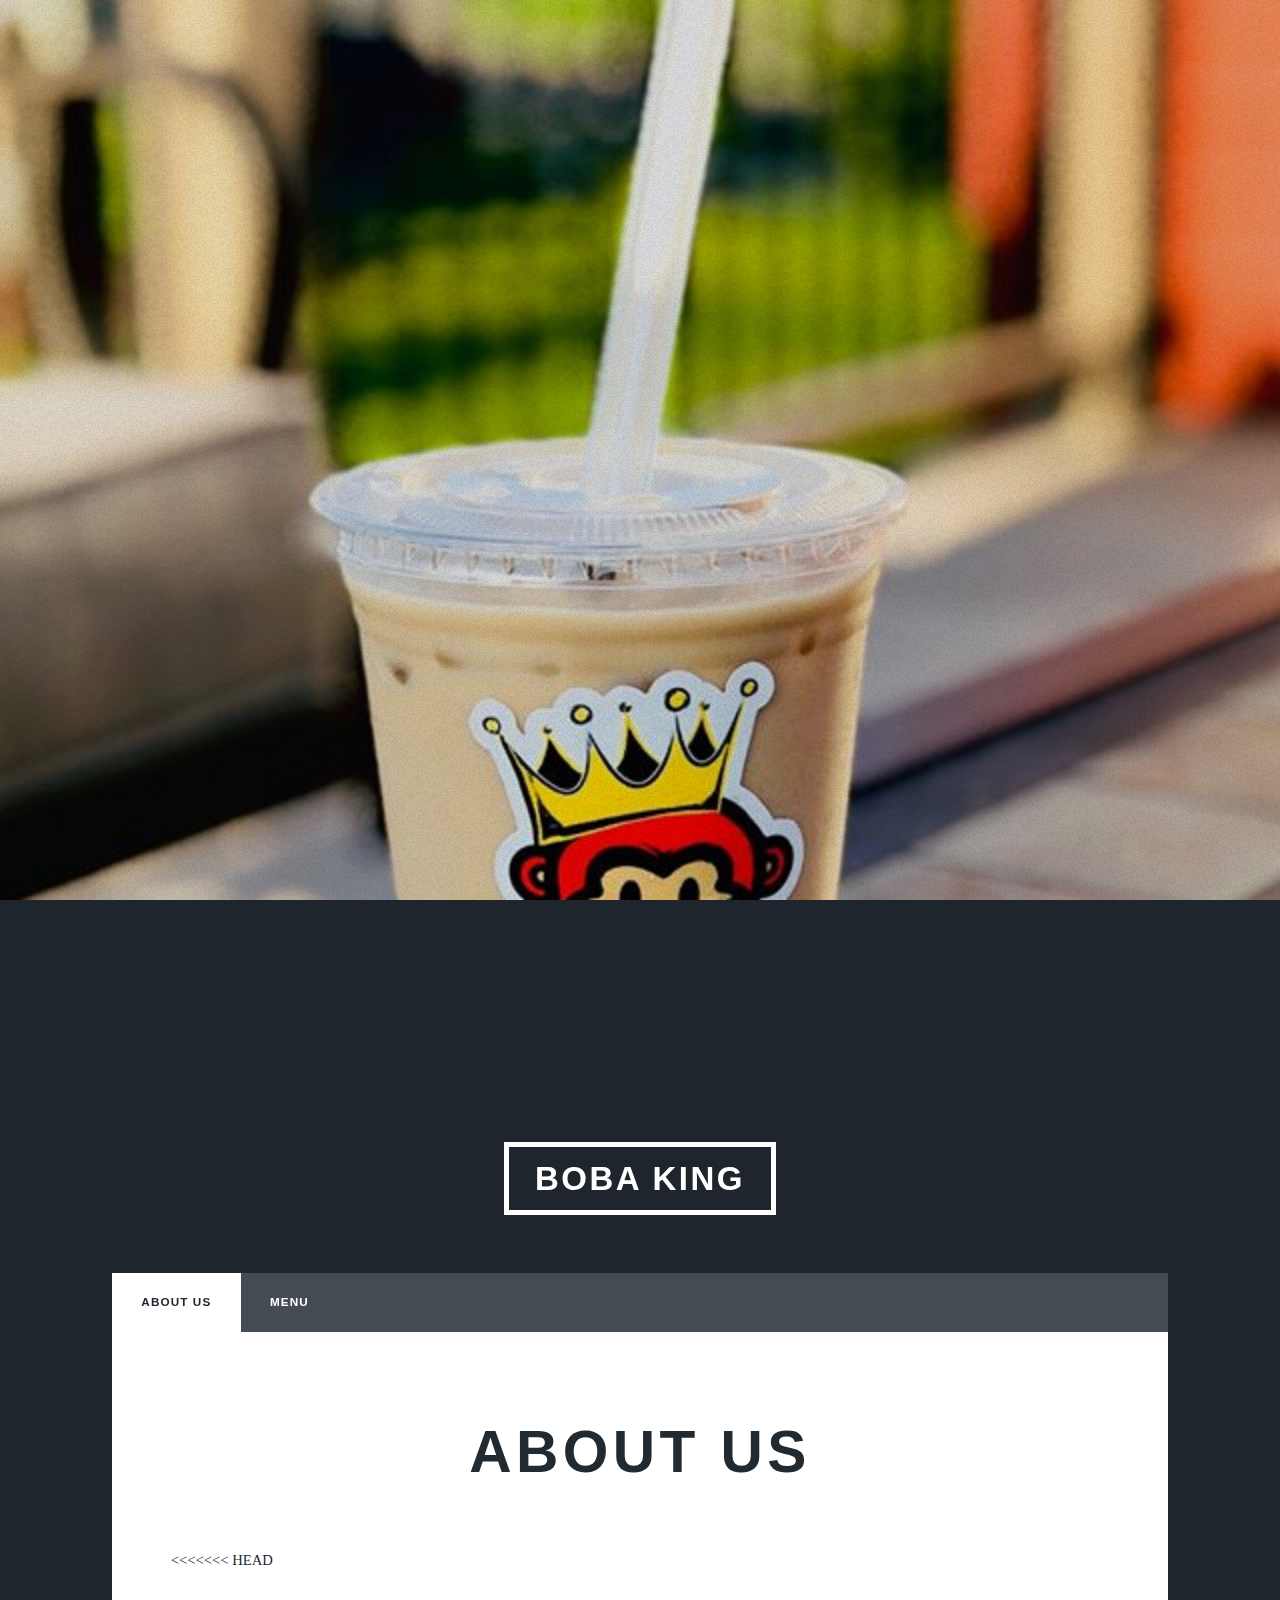
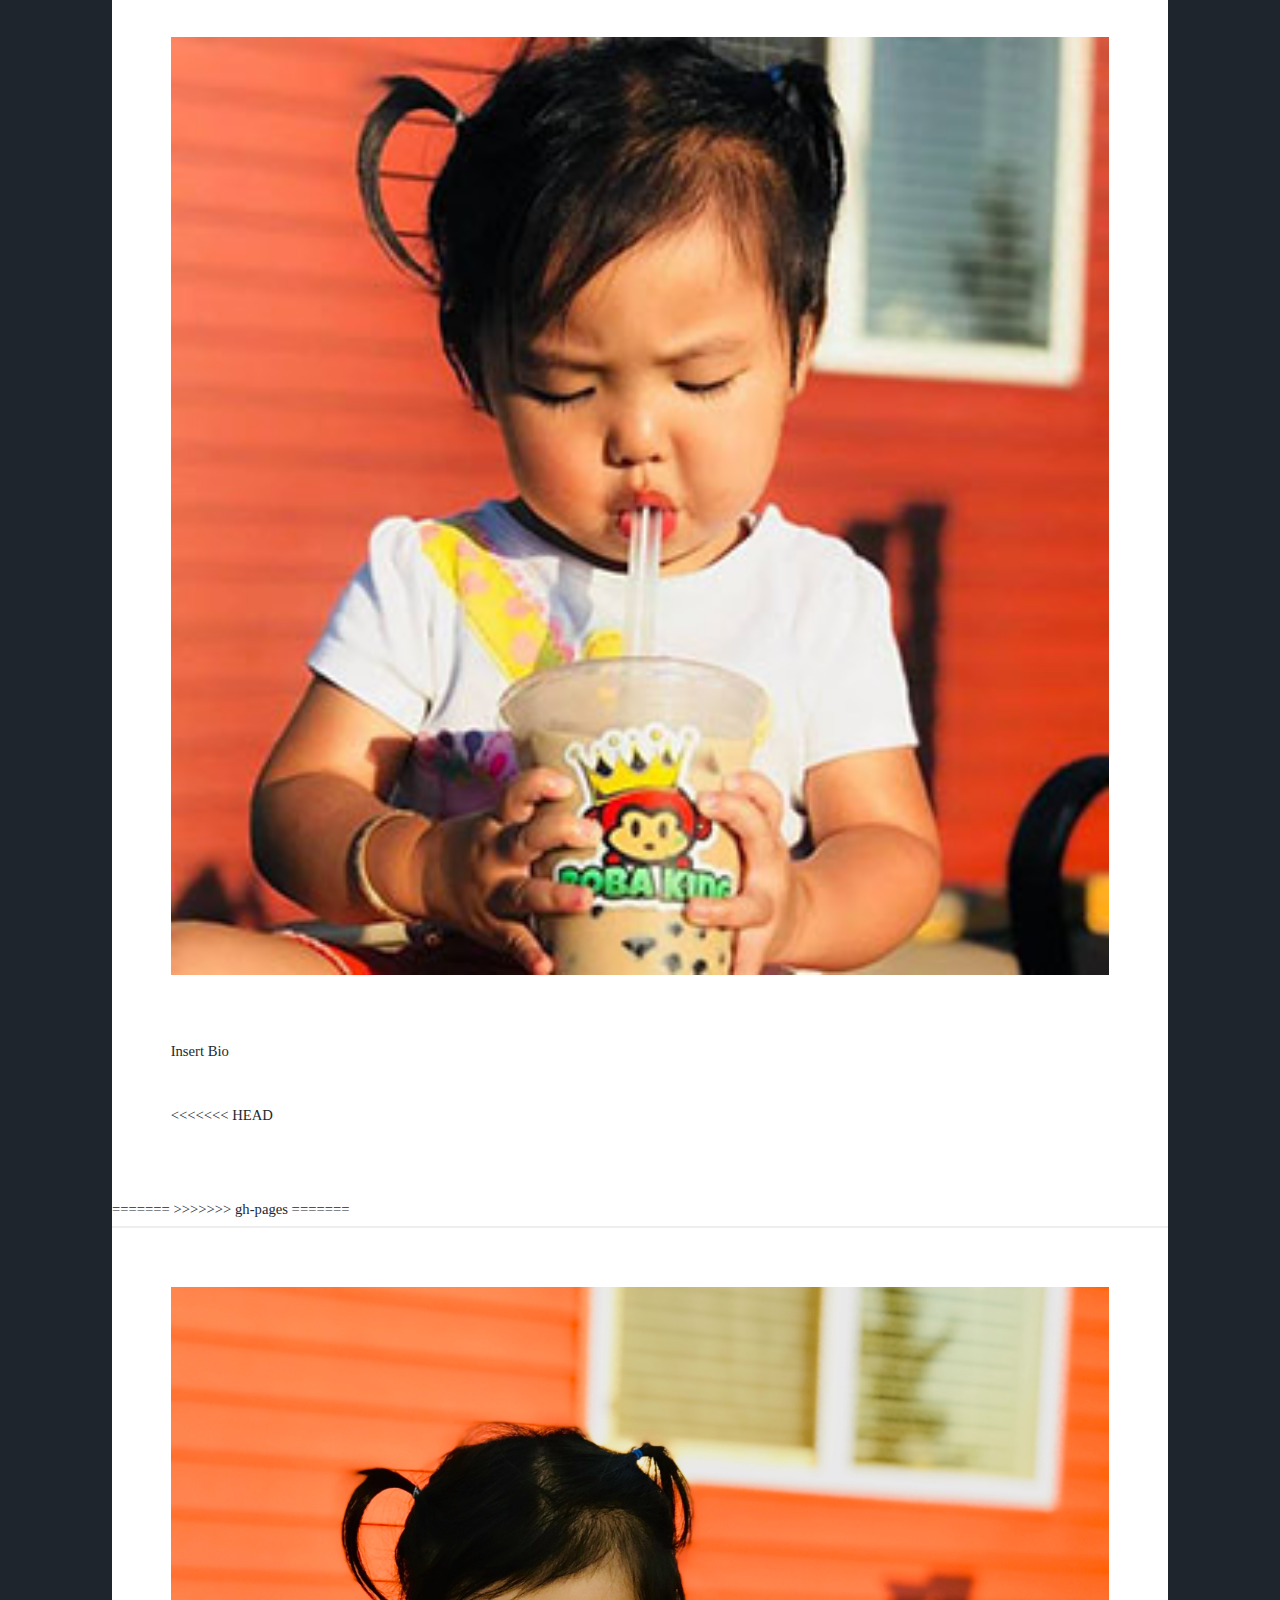
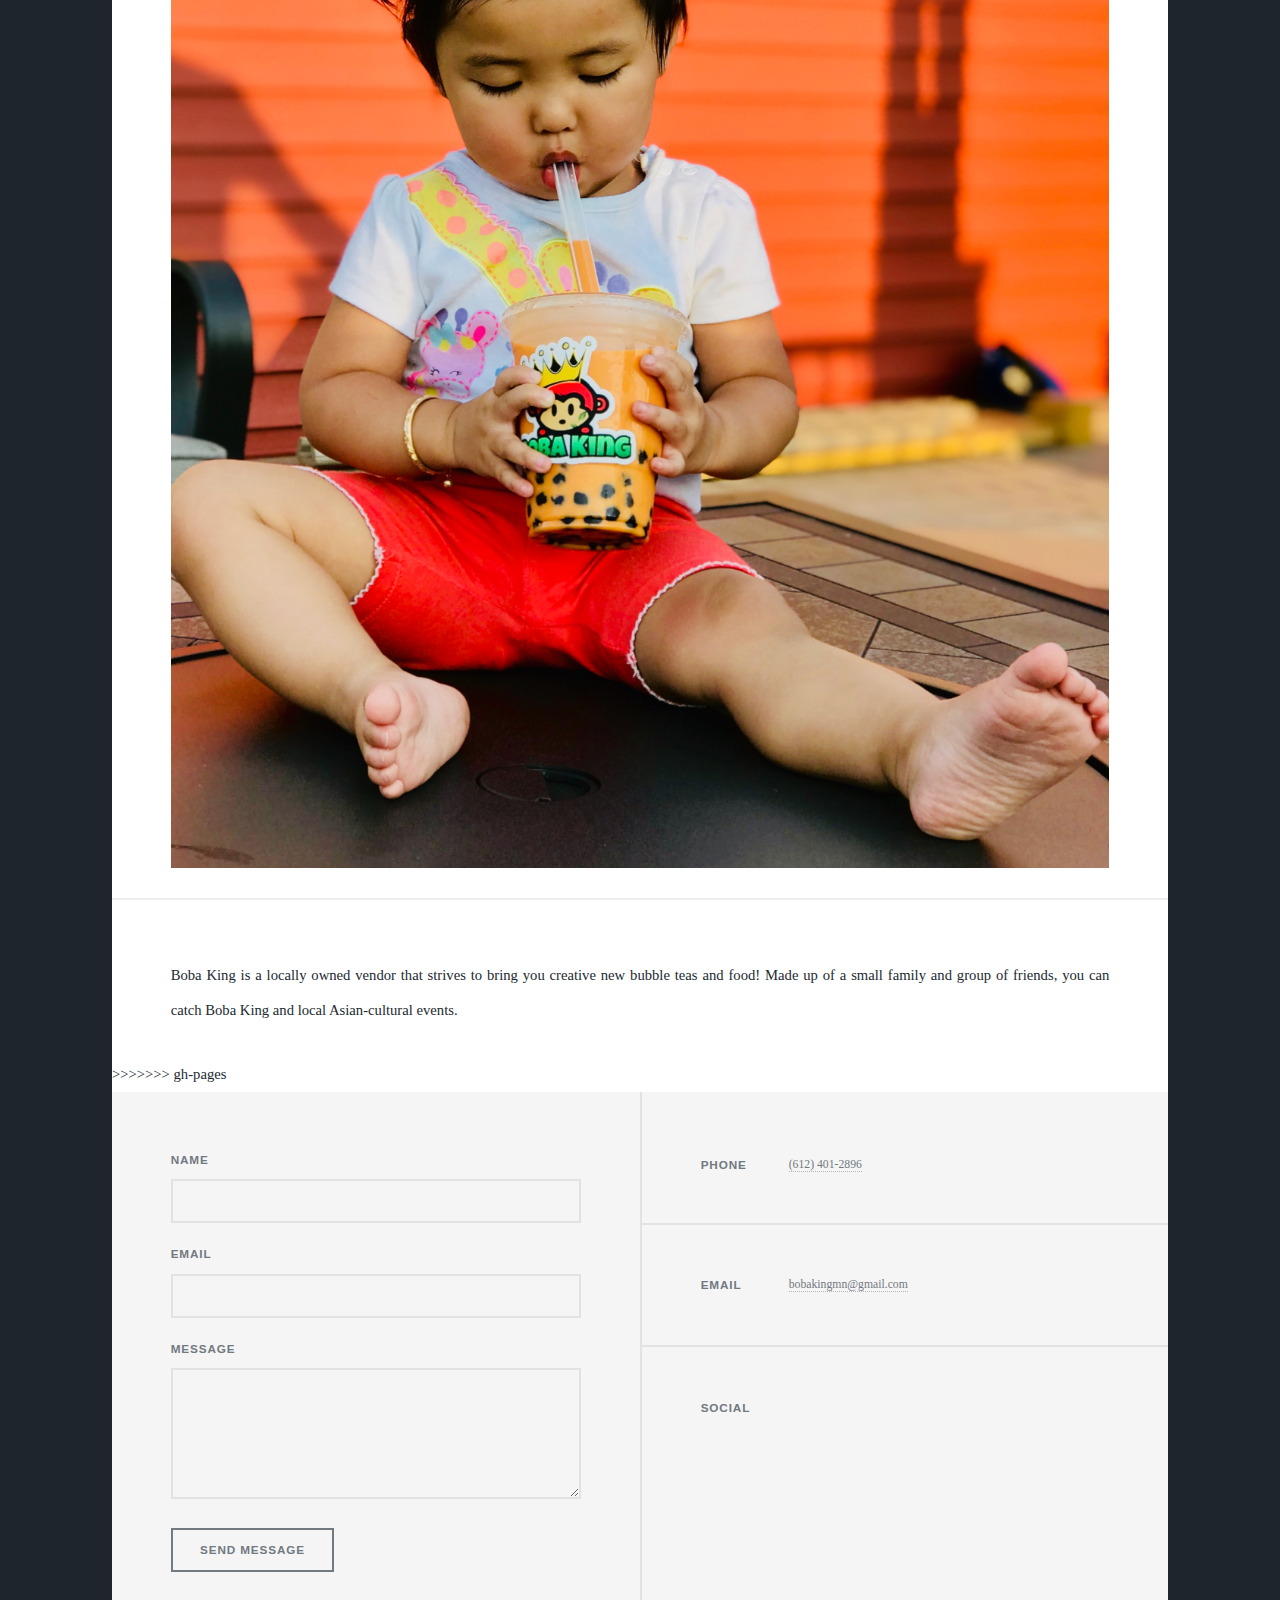
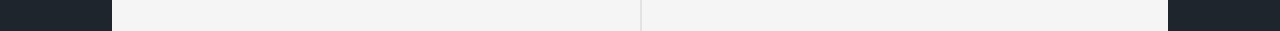
<file: index.html>
<html>
	<head>
		<title>Boba King</title>
		<meta charset="utf-8" />
		<meta name="viewport" content="width=device-width, initial-scale=1, user-scalable=no" />
		<link rel="stylesheet" href="assets/css/main.css" />
		<noscript><link rel="stylesheet" href="assets/css/noscript.css" /></noscript>
	</head>
	<body class="is-preload">

		<!-- Wrapper -->
			<div id="wrapper" class="fade-in">

				<!-- Intro -->
					<div id="intro">
<<<<<<< HEAD
						<h1>Welcome To Boba King</h1>
=======
						<h1><center><img src="images/logo.png" alt="Logo"></center></h1>
>>>>>>> gh-pages
						<p>Family owned and operated team with a strong passion to bring the latest and most tasteful bubble teas, milk teas and tea infusions to the Midwest!</p>
						<ul class="actions">
							<li><a href="#header" class="button icon solo fa-arrow-down scrolly">Continue</a></li>
						</ul>
					</div>

				<!-- Header -->
					<header id="header">
						<a href="index.html" class="logo">Boba King</a>
					</header>

				<!-- Nav -->
					<nav id="nav">
						<ul class="links">
							<li class="active"><a href="index.html">About Us</a></li>
							<li><a href="generic.html">Menu</a></li>
						</ul>
						<ul class="icons">
							<li><a href="#" class="icon fa-facebook"><span class="label">Facebook</span></a></li>
							<li><a href="#" class="icon fa-instagram"><span class="label">Instagram</span></a></li>
							<li><a href="#" class="icon fa-github"><span class="label">GitHub</span></a></li>
						</ul>
					</nav>

					<!-- Main -->
						<div id="main">

							<!-- Post -->
								<section class="post">
									<header class="major">
										<h1>About Us</h1>
									</header>
<<<<<<< HEAD
									<div class="image main"><img src="images/bg.jpg" alt="" /></div>
									<p>Insert Bio</p>
<<<<<<< HEAD
								</section>
=======
>>>>>>> gh-pages
=======
									<div class="image main"><img src="images/full.jpg" alt="" /></div>
									<p>Boba King is a locally owned vendor that strives to bring you creative new bubble teas and food! Made up of a small family and group of friends, you can catch Boba King and local Asian-cultural events. </p>
>>>>>>> gh-pages

						</div>

				<!-- Footer -->
					<footer id="footer">
						<section>
							<form method="post" action="#">
								<div class="fields">
									<div class="field">
										<label for="name">Name</label>
										<input type="text" name="name" id="name" />
									</div>
									<div class="field">
										<label for="email">Email</label>
										<input type="text" name="email" id="email" />
									</div>
									<div class="field">
										<label for="message">Message</label>
										<textarea name="message" id="message" rows="3"></textarea>
									</div>
								</div>
								<ul class="actions">
									<li><input type="submit" value="Send Message" /></li>
								</ul>
							</form>
						</section>
						<section class="split contact">
							<section>
								<h3>Phone</h3>
								<p><a href="#">(612) 401-2896</a></p>
							</section>
							<section>
								<h3>Email</h3>
								<p><a href="#">bobakingmn@gmail.com</a></p>
							</section>
							<section>
								<h3>Social</h3>
								<ul class="icons alt">
									<li><a href="#" class="icon alt fa-twitter"><span class="label">Twitter</span></a></li>
									<li><a href="#" class="icon alt fa-facebook"><span class="label">Facebook</span></a></li>
									<li><a href="#" class="icon alt fa-instagram"><span class="label">Instagram</span></a></li>
									<li><a href="#" class="icon alt fa-github"><span class="label">GitHub</span></a></li>
								</ul>
							</section>
						</section>
					</footer>
			</div>

		<!-- Scripts -->
			<script src="assets/js/jquery.min.js"></script>
			<script src="assets/js/jquery.scrollex.min.js"></script>
			<script src="assets/js/jquery.scrolly.min.js"></script>
			<script src="assets/js/browser.min.js"></script>
			<script src="assets/js/breakpoints.min.js"></script>
			<script src="assets/js/util.js"></script>
			<script src="assets/js/main.js"></script>

	</body>
</html>
</file>
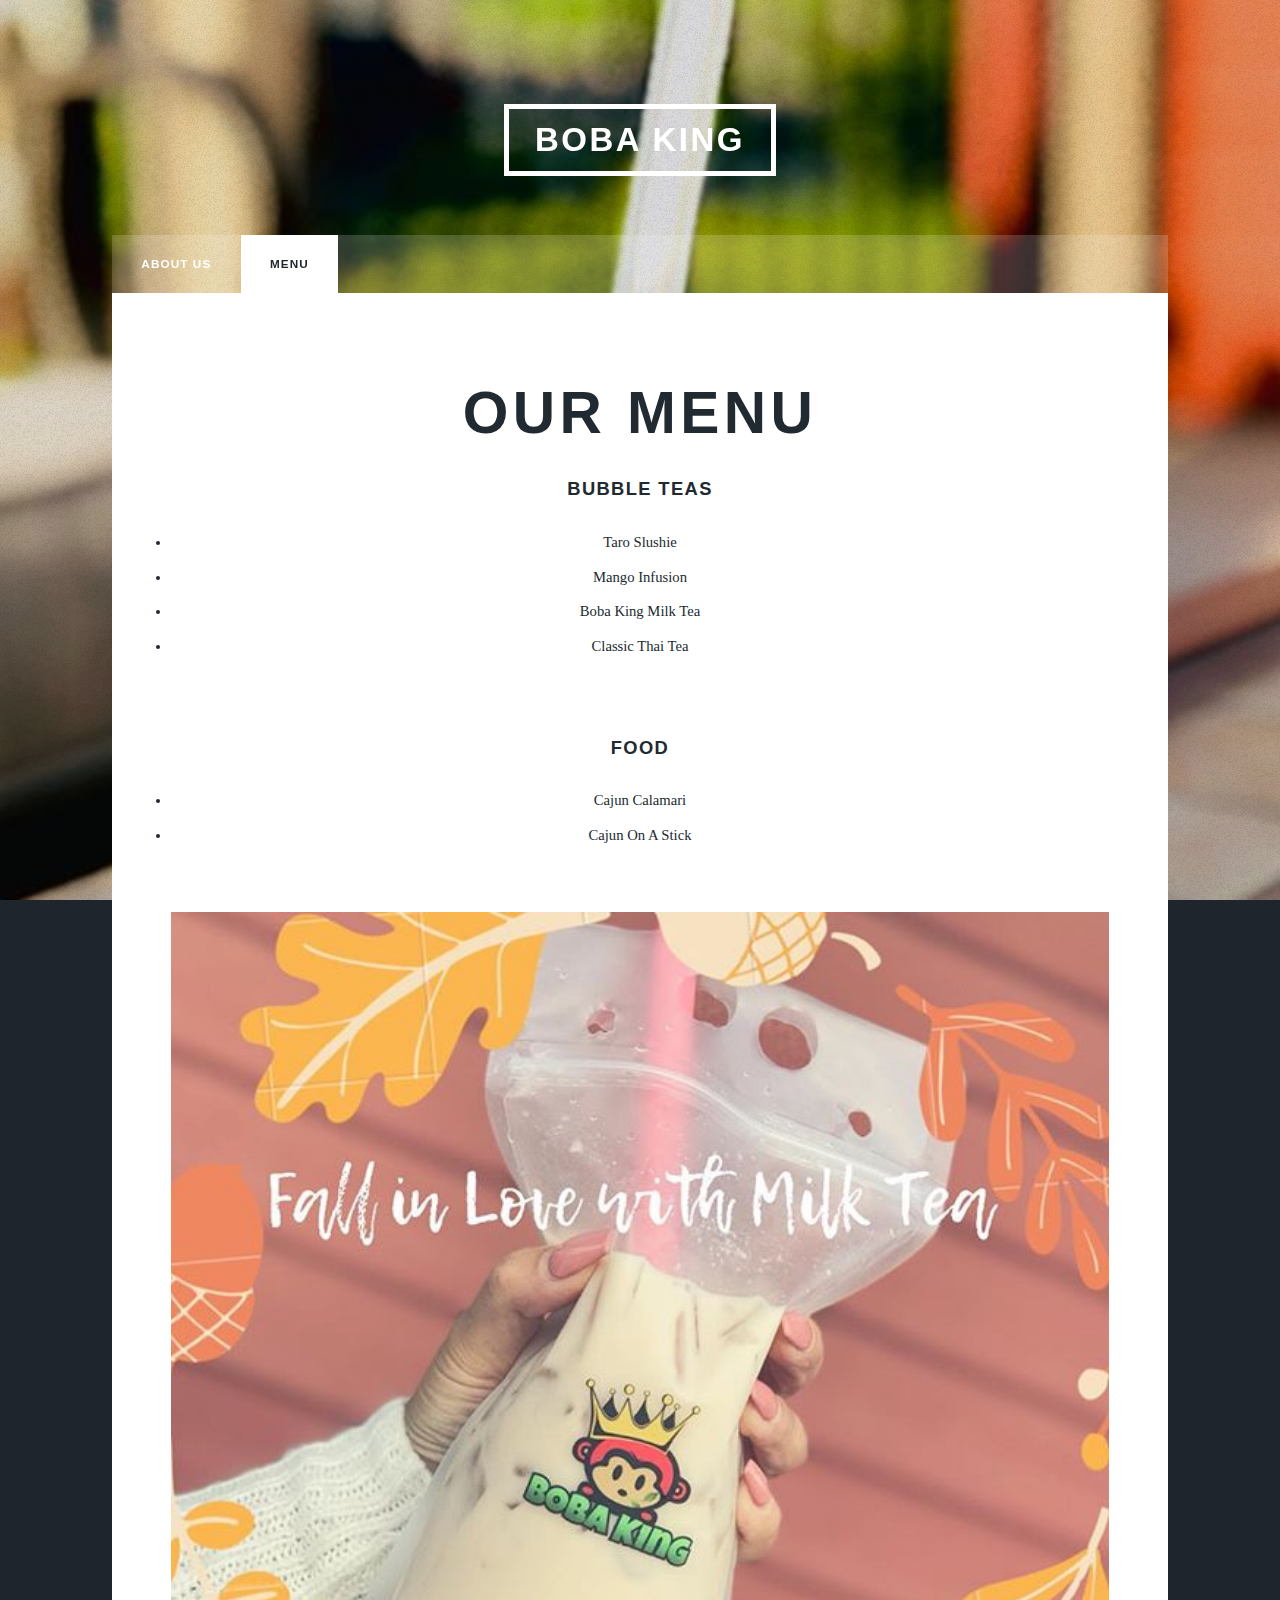
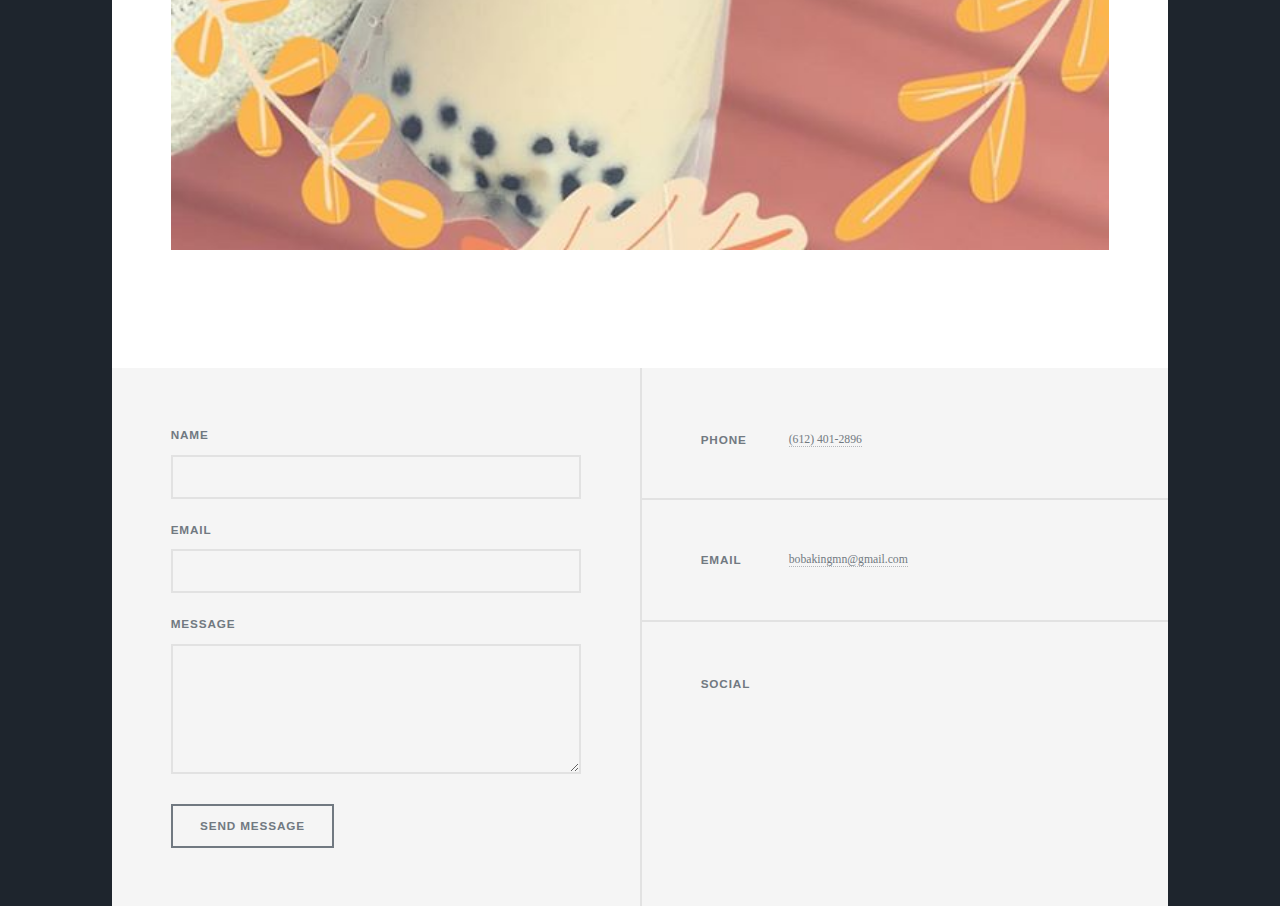
<file: generic.html>
<!DOCTYPE HTML>
<html>
	<head>
		<title>Menu</title>
		<meta charset="utf-8" />
		<meta name="viewport" content="width=device-width, initial-scale=1, user-scalable=no" />
		<link rel="stylesheet" href="assets/css/main.css" />
		<noscript><link rel="stylesheet" href="assets/css/noscript.css" /></noscript>
	</head>
	<body class="is-preload">

		<!-- Wrapper -->
			<div id="wrapper">

				<!-- Header -->
					<header id="header">
						<a href="index.html" class="logo">Boba King</a>
					</header>

				<!-- Nav -->
					<nav id="nav">
						<ul class="links">
							<li><a href="index.html">About Us</a></li>
							<li class="active"><a href="generic.html">Menu</a></li>
						</ul>
						<ul class="icons">
							<li><a href="#" class="icon fa-facebook"><span class="label">Facebook</span></a></li>
							<li><a href="#" class="icon fa-instagram"><span class="label">Instagram</span></a></li>
							<li><a href="#" class="icon fa-github"><span class="label">GitHub</span></a></li>
						</ul>
					</nav>

				<!-- Main -->
					<div id="main">

						<!-- Post -->
							<section class="post">
								<header class="major">

									<h1>Our Menu</h1>

									<h3>Bubble Teas</h3>
									<li>Taro Slushie</li>
									<li>Mango Infusion</li>
									<li>Boba King Milk Tea</li>
									<li>Classic Thai Tea</li>
									<br></br>
									<h3>Food</h3>
									<li>Cajun Calamari</li>
									<li>Cajun On A Stick</li>

								</header>
								<div class="image main"><img src="images/bag.jpg" alt="" /></div>
							</section>

					</div>

				<!-- Footer -->
					<footer id="footer">
						<section>
							<form method="post" action="#">
								<div class="fields">
									<div class="field">
										<label for="name">Name</label>
										<input type="text" name="name" id="name" />
									</div>
									<div class="field">
										<label for="email">Email</label>
										<input type="text" name="email" id="email" />
									</div>
									<div class="field">
										<label for="message">Message</label>
										<textarea name="message" id="message" rows="3"></textarea>
									</div>
								</div>
								<ul class="actions">
									<li><input type="submit" value="Send Message" /></li>
								</ul>
							</form>
						</section>
						<section class="split contact">
							<section>
								<h3>Phone</h3>
								<p><a href="#">(612) 401-2896</a></p>
							</section>
							<section>
								<h3>Email</h3>
								<p><a href="#">bobakingmn@gmail.com</a></p>
							</section>
							<section>
								<h3>Social</h3>
								<ul class="icons alt">
									<li><a href="#" class="icon alt fa-facebook"><span class="label">Facebook</span></a></li>
									<li><a href="#" class="icon alt fa-instagram"><span class="label">Instagram</span></a></li>
									<li><a href="#" class="icon alt fa-github"><span class="label">GitHub</span></a></li>
								</ul>
							</section>
						</section>
					</footer>

		<!-- Scripts -->
			<script src="assets/js/jquery.min.js"></script>
			<script src="assets/js/jquery.scrollex.min.js"></script>
			<script src="assets/js/jquery.scrolly.min.js"></script>
			<script src="assets/js/browser.min.js"></script>
			<script src="assets/js/breakpoints.min.js"></script>
			<script src="assets/js/util.js"></script>
			<script src="assets/js/main.js"></script>

	</body>
</html>
</file>
<file: assets/css/main.css>
html, body, div, span, applet, object,
iframe, h1, h2, h3, h4, h5, h6, p, blockquote,
pre, a, abbr, acronym, address, big, cite,
code, del, dfn, em, img, ins, kbd, q, s, samp,
small, strike, strong, sub, sup, tt, var, b,
u, i, center, dl, dt, dd, ol, ul, li, fieldset,
form, label, legend, table, caption, tbody,
tfoot, thead, tr, th, td, article, aside,
canvas, details, embed, figure, figcaption,
footer, header, hgroup, menu, nav, output, ruby,
section, summary, time, mark, audio, video {
	margin: 0;
	padding: 0;
	border: 0;
	font-size: 100%;
	font: inherit;
	vertical-align: baseline;}

article, aside, details, figcaption, figure,
footer, header, hgroup, menu, nav, section {
	display: block;}

body {
	line-height: 1;
}

ol, ul {
	list-style: none;
}

blockquote, q {
	quotes: none;
}

	blockquote:before, blockquote:after, q:before, q:after {
		content: '';
		content: none;
	}

table {
	border-collapse: collapse;
	border-spacing: 0;
}

body {
	-webkit-text-size-adjust: none;
}

mark {
	background-color: transparent;
	color: inherit;
}

input::-moz-focus-inner {
	border: 0;
	padding: 0;
}

input, select, textarea {
	-moz-appearance: none;
	-webkit-appearance: none;
	-ms-appearance: none;
	appearance: none;
}

/* Basic */

	@-ms-viewport {
		width: device-width;
	}

	body {
		-ms-overflow-style: scrollbar;
	}

	@media screen and (max-width: 480px) {

		html, body {
			min-width: 320px;
		}

	}

	html {
		box-sizing: border-box;
	}

	*, *:before, *:after {
		box-sizing: inherit;
	}

	body {
		background-color: #1e252d;
	}

		body.is-preload *, body.is-preload *:before, body.is-preload *:after {
			-moz-animation: none !important;
			-webkit-animation: none !important;
			-ms-animation: none !important;
			animation: none !important;
			-moz-transition: none !important;
			-webkit-transition: none !important;
			-ms-transition: none !important;
			transition: none !important;
		}

/* Type */

	html {
		font-size: 16pt;
	}

		@media screen and (max-width: 1680px) {

			html {
				font-size: 12pt;
			}

		}

		@media screen and (max-width: 1280px) {

			html {
				font-size: 11pt;
			}

		}

		@media screen and (max-width: 360px) {

			html {
				font-size: 10pt;
			}

		}

	body {
		color: #212931;
	}

	body, input, select, textarea {
		font-family: "Merriweather", Georgia, serif;
		font-weight: 300;
		font-size: 1rem;
		line-height: 2.375;
	}

	a {
		-moz-transition: color 0.2s ease-in-out, background-color 0.2s ease-in-out, border-color 0.2s ease-in-out, box-shadow 0.2s ease-in-out;
		-webkit-transition: color 0.2s ease-in-out, background-color 0.2s ease-in-out, border-color 0.2s ease-in-out, box-shadow 0.2s ease-in-out;
		-ms-transition: color 0.2s ease-in-out, background-color 0.2s ease-in-out, border-color 0.2s ease-in-out, box-shadow 0.2s ease-in-out;
		transition: color 0.2s ease-in-out, background-color 0.2s ease-in-out, border-color 0.2s ease-in-out, box-shadow 0.2s ease-in-out;
		border-bottom: dotted 1px;
		text-decoration: none;
	}

		a:hover {
			border-bottom-color: transparent;
		}

	strong, b {
		font-weight: 600;
	}

	em, i {
		font-style: italic;
	}

	p {
		text-align: justify;
		margin: 0 0 2rem 0;
	}

	h1, h2, h3, h4, h5, h6 {
		font-family: "Source Sans Pro", Helvetica, sans-serif;
		font-weight: 900;
		line-height: 1.5;
		letter-spacing: 0.075em;
		text-transform: uppercase;
		margin: 0 0 1rem 0;
	}

		h1 a, h2 a, h3 a, h4 a, h5 a, h6 a {
			border-bottom: 0;
			color: inherit;
			text-decoration: none;
		}

	h1 {
		font-size: 4rem;
		line-height: 1.1;
		margin: 0 0 2rem 0;
	}

	h2 {
		font-size: 1.75rem;
		line-height: 1.3;
		margin: 0 0 1.5rem 0;
	}

	h3 {
		font-size: 1.25rem;
		margin: 0 0 1.5rem 0;
	}

	h4 {
		font-size: 1rem;
	}

	h5 {
		font-size: 0.9rem;
	}

	h6 {
		font-size: 0.8rem;
	}

	sub {
		font-size: 0.8rem;
		position: relative;
		top: 0.5rem;
	}

	sup {
		font-size: 0.8rem;
		position: relative;
		top: -0.5rem;
	}

	blockquote {
		border-left: solid 4px;
		font-style: italic;
		margin: 0 0 2rem 0;
		padding: 0.5rem 0 0.5rem 2rem;
	}

	code {
		border: solid 2px;
		font-family: "Courier New", monospace;
		font-size: 0.9rem;
		margin: 0 0.25rem;
		padding: 0.25rem 0.65rem;
	}

	pre {
		-webkit-overflow-scrolling: touch;
		font-family: "Courier New", monospace;
		font-size: 0.9rem;
		margin: 0 0 2rem 0;
	}

		pre code {
			display: block;
			line-height: 1.75;
			padding: 1rem 1.5rem;
			overflow-x: auto;
		}

	hr {
		border: 0;
		border-bottom: solid 2px;
		margin: 3rem 0;
	}

		hr.major {
			margin: 5rem 0;
		}

	.align-left {
		text-align: left;
	}

	.align-center {
		text-align: center;
	}

	.align-right {
		text-align: right;
	}

	input, select, textarea {
		color: #212931;
	}

	a {
		color: #212931;
		border-bottom-color: rgba(33, 41, 49, 0.5);
	}

		a:hover {
			border-bottom-color: transparent;
			color: #18bfef !important;
		}

	strong, b {
		color: #212931;
	}

	h1, h2, h3, h4, h5, h6 {
		color: #212931;
	}

	blockquote {
		border-left-color: #eeeeee;
	}

	code {
		background: rgba(220, 220, 220, 0.25);
		border-color: #eeeeee;
	}

	hr {
		border-bottom-color: #eeeeee;
	}

/* Row */

	.row {
		display: flex;
		flex-wrap: wrap;
		box-sizing: border-box;
		align-items: stretch;
	}

		.row > * {
			box-sizing: border-box;
		}

		.row.gtr-uniform > * > :last-child {
			margin-bottom: 0;
		}

		.row.aln-left {
			justify-content: flex-start;
		}

		.row.aln-center {
			justify-content: center;
		}

		.row.aln-right {
			justify-content: flex-end;
		}

		.row.aln-top {
			align-items: flex-start;
		}

		.row.aln-middle {
			align-items: center;
		}

		.row.aln-bottom {
			align-items: flex-end;
		}

		.row > .imp {
			order: -1;
		}

		.row > .col-1 {
			width: 8.3333333333%;
		}

		.row > .off-1 {
			margin-left: 8.3333333333%;
		}

		.row > .col-2 {
			width: 16.6666666667%;
		}

		.row > .off-2 {
			margin-left: 16.6666666667%;
		}

		.row > .col-3 {
			width: 25%;
		}

		.row > .off-3 {
			margin-left: 25%;
		}

		.row > .col-4 {
			width: 33.3333333333%;
		}

		.row > .off-4 {
			margin-left: 33.3333333333%;
		}

		.row > .col-5 {
			width: 41.6666666667%;
		}

		.row > .off-5 {
			margin-left: 41.6666666667%;
		}

		.row > .col-6 {
			width: 50%;
		}

		.row > .off-6 {
			margin-left: 50%;
		}

		.row > .col-7 {
			width: 58.3333333333%;
		}

		.row > .off-7 {
			margin-left: 58.3333333333%;
		}

		.row > .col-8 {
			width: 66.6666666667%;
		}

		.row > .off-8 {
			margin-left: 66.6666666667%;
		}

		.row > .col-9 {
			width: 75%;
		}

		.row > .off-9 {
			margin-left: 75%;
		}

		.row > .col-10 {
			width: 83.3333333333%;
		}

		.row > .off-10 {
			margin-left: 83.3333333333%;
		}

		.row > .col-11 {
			width: 91.6666666667%;
		}

		.row > .off-11 {
			margin-left: 91.6666666667%;
		}

		.row > .col-12 {
			width: 100%;
		}

		.row > .off-12 {
			margin-left: 100%;
		}

		.row.gtr-0 {
			margin-top: 0;
			margin-left: 0rem;
		}

			.row.gtr-0 > * {
				padding: 0 0 0 0rem;
			}

			.row.gtr-0.gtr-uniform {
				margin-top: 0rem;
			}

				.row.gtr-0.gtr-uniform > * {
					padding-top: 0rem;
				}

		.row.gtr-25 {
			margin-top: 0;
			margin-left: -0.375rem;
		}

			.row.gtr-25 > * {
				padding: 0 0 0 0.375rem;
			}

			.row.gtr-25.gtr-uniform {
				margin-top: -0.375rem;
			}

				.row.gtr-25.gtr-uniform > * {
					padding-top: 0.375rem;
				}

		.row.gtr-50 {
			margin-top: 0;
			margin-left: -0.75rem;
		}

			.row.gtr-50 > * {
				padding: 0 0 0 0.75rem;
			}

			.row.gtr-50.gtr-uniform {
				margin-top: -0.75rem;
			}

				.row.gtr-50.gtr-uniform > * {
					padding-top: 0.75rem;
				}

		.row {
			margin-top: 0;
			margin-left: -1.5rem;
		}

			.row > * {
				padding: 0 0 0 1.5rem;
			}

			.row.gtr-uniform {
				margin-top: -1.5rem;
			}

				.row.gtr-uniform > * {
					padding-top: 1.5rem;
				}

		.row.gtr-150 {
			margin-top: 0;
			margin-left: -2.25rem;
		}

			.row.gtr-150 > * {
				padding: 0 0 0 2.25rem;
			}

			.row.gtr-150.gtr-uniform {
				margin-top: -2.25rem;
			}

				.row.gtr-150.gtr-uniform > * {
					padding-top: 2.25rem;
				}

		.row.gtr-200 {
			margin-top: 0;
			margin-left: -3rem;
		}

			.row.gtr-200 > * {
				padding: 0 0 0 3rem;
			}

			.row.gtr-200.gtr-uniform {
				margin-top: -3rem;
			}

				.row.gtr-200.gtr-uniform > * {
					padding-top: 3rem;
				}

		@media screen and (max-width: 1680px) {

			.row {
				display: flex;
				flex-wrap: wrap;
				box-sizing: border-box;
				align-items: stretch;
			}

				.row > * {
					box-sizing: border-box;
				}

				.row.gtr-uniform > * > :last-child {
					margin-bottom: 0;
				}

				.row.aln-left {
					justify-content: flex-start;
				}

				.row.aln-center {
					justify-content: center;
				}

				.row.aln-right {
					justify-content: flex-end;
				}

				.row.aln-top {
					align-items: flex-start;
				}

				.row.aln-middle {
					align-items: center;
				}

				.row.aln-bottom {
					align-items: flex-end;
				}

				.row > .imp-xlarge {
					order: -1;
				}

				.row > .col-1-xlarge {
					width: 8.3333333333%;
				}

				.row > .off-1-xlarge {
					margin-left: 8.3333333333%;
				}

				.row > .col-2-xlarge {
					width: 16.6666666667%;
				}

				.row > .off-2-xlarge {
					margin-left: 16.6666666667%;
				}

				.row > .col-3-xlarge {
					width: 25%;
				}

				.row > .off-3-xlarge {
					margin-left: 25%;
				}

				.row > .col-4-xlarge {
					width: 33.3333333333%;
				}

				.row > .off-4-xlarge {
					margin-left: 33.3333333333%;
				}

				.row > .col-5-xlarge {
					width: 41.6666666667%;
				}

				.row > .off-5-xlarge {
					margin-left: 41.6666666667%;
				}

				.row > .col-6-xlarge {
					width: 50%;
				}

				.row > .off-6-xlarge {
					margin-left: 50%;
				}

				.row > .col-7-xlarge {
					width: 58.3333333333%;
				}

				.row > .off-7-xlarge {
					margin-left: 58.3333333333%;
				}

				.row > .col-8-xlarge {
					width: 66.6666666667%;
				}

				.row > .off-8-xlarge {
					margin-left: 66.6666666667%;
				}

				.row > .col-9-xlarge {
					width: 75%;
				}

				.row > .off-9-xlarge {
					margin-left: 75%;
				}

				.row > .col-10-xlarge {
					width: 83.3333333333%;
				}

				.row > .off-10-xlarge {
					margin-left: 83.3333333333%;
				}

				.row > .col-11-xlarge {
					width: 91.6666666667%;
				}

				.row > .off-11-xlarge {
					margin-left: 91.6666666667%;
				}

				.row > .col-12-xlarge {
					width: 100%;
				}

				.row > .off-12-xlarge {
					margin-left: 100%;
				}

				.row.gtr-0 {
					margin-top: 0;
					margin-left: 0rem;
				}

					.row.gtr-0 > * {
						padding: 0 0 0 0rem;
					}

					.row.gtr-0.gtr-uniform {
						margin-top: 0rem;
					}

						.row.gtr-0.gtr-uniform > * {
							padding-top: 0rem;
						}

				.row.gtr-25 {
					margin-top: 0;
					margin-left: -0.375rem;
				}

					.row.gtr-25 > * {
						padding: 0 0 0 0.375rem;
					}

					.row.gtr-25.gtr-uniform {
						margin-top: -0.375rem;
					}

						.row.gtr-25.gtr-uniform > * {
							padding-top: 0.375rem;
						}

				.row.gtr-50 {
					margin-top: 0;
					margin-left: -0.75rem;
				}

					.row.gtr-50 > * {
						padding: 0 0 0 0.75rem;
					}

					.row.gtr-50.gtr-uniform {
						margin-top: -0.75rem;
					}

						.row.gtr-50.gtr-uniform > * {
							padding-top: 0.75rem;
						}

				.row {
					margin-top: 0;
					margin-left: -1.5rem;
				}

					.row > * {
						padding: 0 0 0 1.5rem;
					}

					.row.gtr-uniform {
						margin-top: -1.5rem;
					}

						.row.gtr-uniform > * {
							padding-top: 1.5rem;
						}

				.row.gtr-150 {
					margin-top: 0;
					margin-left: -2.25rem;
				}

					.row.gtr-150 > * {
						padding: 0 0 0 2.25rem;
					}

					.row.gtr-150.gtr-uniform {
						margin-top: -2.25rem;
					}

						.row.gtr-150.gtr-uniform > * {
							padding-top: 2.25rem;
						}

				.row.gtr-200 {
					margin-top: 0;
					margin-left: -3rem;
				}

					.row.gtr-200 > * {
						padding: 0 0 0 3rem;
					}

					.row.gtr-200.gtr-uniform {
						margin-top: -3rem;
					}

						.row.gtr-200.gtr-uniform > * {
							padding-top: 3rem;
						}

		}

		@media screen and (max-width: 1280px) {

			.row {
				display: flex;
				flex-wrap: wrap;
				box-sizing: border-box;
				align-items: stretch;
			}

				.row > * {
					box-sizing: border-box;
				}

				.row.gtr-uniform > * > :last-child {
					margin-bottom: 0;
				}

				.row.aln-left {
					justify-content: flex-start;
				}

				.row.aln-center {
					justify-content: center;
				}

				.row.aln-right {
					justify-content: flex-end;
				}

				.row.aln-top {
					align-items: flex-start;
				}

				.row.aln-middle {
					align-items: center;
				}

				.row.aln-bottom {
					align-items: flex-end;
				}

				.row > .imp-large {
					order: -1;
				}

				.row > .col-1-large {
					width: 8.3333333333%;
				}

				.row > .off-1-large {
					margin-left: 8.3333333333%;
				}

				.row > .col-2-large {
					width: 16.6666666667%;
				}

				.row > .off-2-large {
					margin-left: 16.6666666667%;
				}

				.row > .col-3-large {
					width: 25%;
				}

				.row > .off-3-large {
					margin-left: 25%;
				}

				.row > .col-4-large {
					width: 33.3333333333%;
				}

				.row > .off-4-large {
					margin-left: 33.3333333333%;
				}

				.row > .col-5-large {
					width: 41.6666666667%;
				}

				.row > .off-5-large {
					margin-left: 41.6666666667%;
				}

				.row > .col-6-large {
					width: 50%;
				}

				.row > .off-6-large {
					margin-left: 50%;
				}

				.row > .col-7-large {
					width: 58.3333333333%;
				}

				.row > .off-7-large {
					margin-left: 58.3333333333%;
				}

				.row > .col-8-large {
					width: 66.6666666667%;
				}

				.row > .off-8-large {
					margin-left: 66.6666666667%;
				}

				.row > .col-9-large {
					width: 75%;
				}

				.row > .off-9-large {
					margin-left: 75%;
				}

				.row > .col-10-large {
					width: 83.3333333333%;
				}

				.row > .off-10-large {
					margin-left: 83.3333333333%;
				}

				.row > .col-11-large {
					width: 91.6666666667%;
				}

				.row > .off-11-large {
					margin-left: 91.6666666667%;
				}

				.row > .col-12-large {
					width: 100%;
				}

				.row > .off-12-large {
					margin-left: 100%;
				}

				.row.gtr-0 {
					margin-top: 0;
					margin-left: 0rem;
				}

					.row.gtr-0 > * {
						padding: 0 0 0 0rem;
					}

					.row.gtr-0.gtr-uniform {
						margin-top: 0rem;
					}

						.row.gtr-0.gtr-uniform > * {
							padding-top: 0rem;
						}

				.row.gtr-25 {
					margin-top: 0;
					margin-left: -0.375rem;
				}

					.row.gtr-25 > * {
						padding: 0 0 0 0.375rem;
					}

					.row.gtr-25.gtr-uniform {
						margin-top: -0.375rem;
					}

						.row.gtr-25.gtr-uniform > * {
							padding-top: 0.375rem;
						}

				.row.gtr-50 {
					margin-top: 0;
					margin-left: -0.75rem;
				}

					.row.gtr-50 > * {
						padding: 0 0 0 0.75rem;
					}

					.row.gtr-50.gtr-uniform {
						margin-top: -0.75rem;
					}

						.row.gtr-50.gtr-uniform > * {
							padding-top: 0.75rem;
						}

				.row {
					margin-top: 0;
					margin-left: -1.5rem;
				}

					.row > * {
						padding: 0 0 0 1.5rem;
					}

					.row.gtr-uniform {
						margin-top: -1.5rem;
					}

						.row.gtr-uniform > * {
							padding-top: 1.5rem;
						}

				.row.gtr-150 {
					margin-top: 0;
					margin-left: -2.25rem;
				}

					.row.gtr-150 > * {
						padding: 0 0 0 2.25rem;
					}

					.row.gtr-150.gtr-uniform {
						margin-top: -2.25rem;
					}

						.row.gtr-150.gtr-uniform > * {
							padding-top: 2.25rem;
						}

				.row.gtr-200 {
					margin-top: 0;
					margin-left: -3rem;
				}

					.row.gtr-200 > * {
						padding: 0 0 0 3rem;
					}

					.row.gtr-200.gtr-uniform {
						margin-top: -3rem;
					}

						.row.gtr-200.gtr-uniform > * {
							padding-top: 3rem;
						}

		}

		@media screen and (max-width: 980px) {

			.row {
				display: flex;
				flex-wrap: wrap;
				box-sizing: border-box;
				align-items: stretch;
			}

				.row > * {
					box-sizing: border-box;
				}

				.row.gtr-uniform > * > :last-child {
					margin-bottom: 0;
				}

				.row.aln-left {
					justify-content: flex-start;
				}

				.row.aln-center {
					justify-content: center;
				}

				.row.aln-right {
					justify-content: flex-end;
				}

				.row.aln-top {
					align-items: flex-start;
				}

				.row.aln-middle {
					align-items: center;
				}

				.row.aln-bottom {
					align-items: flex-end;
				}

				.row > .imp-medium {
					order: -1;
				}

				.row > .col-1-medium {
					width: 8.3333333333%;
				}

				.row > .off-1-medium {
					margin-left: 8.3333333333%;
				}

				.row > .col-2-medium {
					width: 16.6666666667%;
				}

				.row > .off-2-medium {
					margin-left: 16.6666666667%;
				}

				.row > .col-3-medium {
					width: 25%;
				}

				.row > .off-3-medium {
					margin-left: 25%;
				}

				.row > .col-4-medium {
					width: 33.3333333333%;
				}

				.row > .off-4-medium {
					margin-left: 33.3333333333%;
				}

				.row > .col-5-medium {
					width: 41.6666666667%;
				}

				.row > .off-5-medium {
					margin-left: 41.6666666667%;
				}

				.row > .col-6-medium {
					width: 50%;
				}

				.row > .off-6-medium {
					margin-left: 50%;
				}

				.row > .col-7-medium {
					width: 58.3333333333%;
				}

				.row > .off-7-medium {
					margin-left: 58.3333333333%;
				}

				.row > .col-8-medium {
					width: 66.6666666667%;
				}

				.row > .off-8-medium {
					margin-left: 66.6666666667%;
				}

				.row > .col-9-medium {
					width: 75%;
				}

				.row > .off-9-medium {
					margin-left: 75%;
				}

				.row > .col-10-medium {
					width: 83.3333333333%;
				}

				.row > .off-10-medium {
					margin-left: 83.3333333333%;
				}

				.row > .col-11-medium {
					width: 91.6666666667%;
				}

				.row > .off-11-medium {
					margin-left: 91.6666666667%;
				}

				.row > .col-12-medium {
					width: 100%;
				}

				.row > .off-12-medium {
					margin-left: 100%;
				}

				.row.gtr-0 {
					margin-top: 0;
					margin-left: 0rem;
				}

					.row.gtr-0 > * {
						padding: 0 0 0 0rem;
					}

					.row.gtr-0.gtr-uniform {
						margin-top: 0rem;
					}

						.row.gtr-0.gtr-uniform > * {
							padding-top: 0rem;
						}

				.row.gtr-25 {
					margin-top: 0;
					margin-left: -0.375rem;
				}

					.row.gtr-25 > * {
						padding: 0 0 0 0.375rem;
					}

					.row.gtr-25.gtr-uniform {
						margin-top: -0.375rem;
					}

						.row.gtr-25.gtr-uniform > * {
							padding-top: 0.375rem;
						}

				.row.gtr-50 {
					margin-top: 0;
					margin-left: -0.75rem;
				}

					.row.gtr-50 > * {
						padding: 0 0 0 0.75rem;
					}

					.row.gtr-50.gtr-uniform {
						margin-top: -0.75rem;
					}

						.row.gtr-50.gtr-uniform > * {
							padding-top: 0.75rem;
						}

				.row {
					margin-top: 0;
					margin-left: -1.5rem;
				}

					.row > * {
						padding: 0 0 0 1.5rem;
					}

					.row.gtr-uniform {
						margin-top: -1.5rem;
					}

						.row.gtr-uniform > * {
							padding-top: 1.5rem;
						}

				.row.gtr-150 {
					margin-top: 0;
					margin-left: -2.25rem;
				}

					.row.gtr-150 > * {
						padding: 0 0 0 2.25rem;
					}

					.row.gtr-150.gtr-uniform {
						margin-top: -2.25rem;
					}

						.row.gtr-150.gtr-uniform > * {
							padding-top: 2.25rem;
						}

				.row.gtr-200 {
					margin-top: 0;
					margin-left: -3rem;
				}

					.row.gtr-200 > * {
						padding: 0 0 0 3rem;
					}

					.row.gtr-200.gtr-uniform {
						margin-top: -3rem;
					}

						.row.gtr-200.gtr-uniform > * {
							padding-top: 3rem;
						}

		}

		@media screen and (max-width: 736px) {

			.row {
				display: flex;
				flex-wrap: wrap;
				box-sizing: border-box;
				align-items: stretch;
			}

				.row > * {
					box-sizing: border-box;
				}

				.row.gtr-uniform > * > :last-child {
					margin-bottom: 0;
				}

				.row.aln-left {
					justify-content: flex-start;
				}

				.row.aln-center {
					justify-content: center;
				}

				.row.aln-right {
					justify-content: flex-end;
				}

				.row.aln-top {
					align-items: flex-start;
				}

				.row.aln-middle {
					align-items: center;
				}

				.row.aln-bottom {
					align-items: flex-end;
				}

				.row > .imp-small {
					order: -1;
				}

				.row > .col-1-small {
					width: 8.3333333333%;
				}

				.row > .off-1-small {
					margin-left: 8.3333333333%;
				}

				.row > .col-2-small {
					width: 16.6666666667%;
				}

				.row > .off-2-small {
					margin-left: 16.6666666667%;
				}

				.row > .col-3-small {
					width: 25%;
				}

				.row > .off-3-small {
					margin-left: 25%;
				}

				.row > .col-4-small {
					width: 33.3333333333%;
				}

				.row > .off-4-small {
					margin-left: 33.3333333333%;
				}

				.row > .col-5-small {
					width: 41.6666666667%;
				}

				.row > .off-5-small {
					margin-left: 41.6666666667%;
				}

				.row > .col-6-small {
					width: 50%;
				}

				.row > .off-6-small {
					margin-left: 50%;
				}

				.row > .col-7-small {
					width: 58.3333333333%;
				}

				.row > .off-7-small {
					margin-left: 58.3333333333%;
				}

				.row > .col-8-small {
					width: 66.6666666667%;
				}

				.row > .off-8-small {
					margin-left: 66.6666666667%;
				}

				.row > .col-9-small {
					width: 75%;
				}

				.row > .off-9-small {
					margin-left: 75%;
				}

				.row > .col-10-small {
					width: 83.3333333333%;
				}

				.row > .off-10-small {
					margin-left: 83.3333333333%;
				}

				.row > .col-11-small {
					width: 91.6666666667%;
				}

				.row > .off-11-small {
					margin-left: 91.6666666667%;
				}

				.row > .col-12-small {
					width: 100%;
				}

				.row > .off-12-small {
					margin-left: 100%;
				}

				.row.gtr-0 {
					margin-top: 0;
					margin-left: 0rem;
				}

					.row.gtr-0 > * {
						padding: 0 0 0 0rem;
					}

					.row.gtr-0.gtr-uniform {
						margin-top: 0rem;
					}

						.row.gtr-0.gtr-uniform > * {
							padding-top: 0rem;
						}

				.row.gtr-25 {
					margin-top: 0;
					margin-left: -0.375rem;
				}

					.row.gtr-25 > * {
						padding: 0 0 0 0.375rem;
					}

					.row.gtr-25.gtr-uniform {
						margin-top: -0.375rem;
					}

						.row.gtr-25.gtr-uniform > * {
							padding-top: 0.375rem;
						}

				.row.gtr-50 {
					margin-top: 0;
					margin-left: -0.75rem;
				}

					.row.gtr-50 > * {
						padding: 0 0 0 0.75rem;
					}

					.row.gtr-50.gtr-uniform {
						margin-top: -0.75rem;
					}

						.row.gtr-50.gtr-uniform > * {
							padding-top: 0.75rem;
						}

				.row {
					margin-top: 0;
					margin-left: -1.5rem;
				}

					.row > * {
						padding: 0 0 0 1.5rem;
					}

					.row.gtr-uniform {
						margin-top: -1.5rem;
					}

						.row.gtr-uniform > * {
							padding-top: 1.5rem;
						}

				.row.gtr-150 {
					margin-top: 0;
					margin-left: -2.25rem;
				}

					.row.gtr-150 > * {
						padding: 0 0 0 2.25rem;
					}

					.row.gtr-150.gtr-uniform {
						margin-top: -2.25rem;
					}

						.row.gtr-150.gtr-uniform > * {
							padding-top: 2.25rem;
						}

				.row.gtr-200 {
					margin-top: 0;
					margin-left: -3rem;
				}

					.row.gtr-200 > * {
						padding: 0 0 0 3rem;
					}

					.row.gtr-200.gtr-uniform {
						margin-top: -3rem;
					}

						.row.gtr-200.gtr-uniform > * {
							padding-top: 3rem;
						}

		}

		@media screen and (max-width: 480px) {

			.row {
				display: flex;
				flex-wrap: wrap;
				box-sizing: border-box;
				align-items: stretch;
			}

				.row > * {
					box-sizing: border-box;
				}

				.row.gtr-uniform > * > :last-child {
					margin-bottom: 0;
				}

				.row.aln-left {
					justify-content: flex-start;
				}

				.row.aln-center {
					justify-content: center;
				}

				.row.aln-right {
					justify-content: flex-end;
				}

				.row.aln-top {
					align-items: flex-start;
				}

				.row.aln-middle {
					align-items: center;
				}

				.row.aln-bottom {
					align-items: flex-end;
				}

				.row > .imp-xsmall {
					order: -1;
				}

				.row > .col-1-xsmall {
					width: 8.3333333333%;
				}

				.row > .off-1-xsmall {
					margin-left: 8.3333333333%;
				}

				.row > .col-2-xsmall {
					width: 16.6666666667%;
				}

				.row > .off-2-xsmall {
					margin-left: 16.6666666667%;
				}

				.row > .col-3-xsmall {
					width: 25%;
				}

				.row > .off-3-xsmall {
					margin-left: 25%;
				}

				.row > .col-4-xsmall {
					width: 33.3333333333%;
				}

				.row > .off-4-xsmall {
					margin-left: 33.3333333333%;
				}

				.row > .col-5-xsmall {
					width: 41.6666666667%;
				}

				.row > .off-5-xsmall {
					margin-left: 41.6666666667%;
				}

				.row > .col-6-xsmall {
					width: 50%;
				}

				.row > .off-6-xsmall {
					margin-left: 50%;
				}

				.row > .col-7-xsmall {
					width: 58.3333333333%;
				}

				.row > .off-7-xsmall {
					margin-left: 58.3333333333%;
				}

				.row > .col-8-xsmall {
					width: 66.6666666667%;
				}

				.row > .off-8-xsmall {
					margin-left: 66.6666666667%;
				}

				.row > .col-9-xsmall {
					width: 75%;
				}

				.row > .off-9-xsmall {
					margin-left: 75%;
				}

				.row > .col-10-xsmall {
					width: 83.3333333333%;
				}

				.row > .off-10-xsmall {
					margin-left: 83.3333333333%;
				}

				.row > .col-11-xsmall {
					width: 91.6666666667%;
				}

				.row > .off-11-xsmall {
					margin-left: 91.6666666667%;
				}

				.row > .col-12-xsmall {
					width: 100%;
				}

				.row > .off-12-xsmall {
					margin-left: 100%;
				}

				.row.gtr-0 {
					margin-top: 0;
					margin-left: 0rem;
				}

					.row.gtr-0 > * {
						padding: 0 0 0 0rem;
					}

					.row.gtr-0.gtr-uniform {
						margin-top: 0rem;
					}

						.row.gtr-0.gtr-uniform > * {
							padding-top: 0rem;
						}

				.row.gtr-25 {
					margin-top: 0;
					margin-left: -0.375rem;
				}

					.row.gtr-25 > * {
						padding: 0 0 0 0.375rem;
					}

					.row.gtr-25.gtr-uniform {
						margin-top: -0.375rem;
					}

						.row.gtr-25.gtr-uniform > * {
							padding-top: 0.375rem;
						}

				.row.gtr-50 {
					margin-top: 0;
					margin-left: -0.75rem;
				}

					.row.gtr-50 > * {
						padding: 0 0 0 0.75rem;
					}

					.row.gtr-50.gtr-uniform {
						margin-top: -0.75rem;
					}

						.row.gtr-50.gtr-uniform > * {
							padding-top: 0.75rem;
						}

				.row {
					margin-top: 0;
					margin-left: -1.5rem;
				}

					.row > * {
						padding: 0 0 0 1.5rem;
					}

					.row.gtr-uniform {
						margin-top: -1.5rem;
					}

						.row.gtr-uniform > * {
							padding-top: 1.5rem;
						}

				.row.gtr-150 {
					margin-top: 0;
					margin-left: -2.25rem;
				}

					.row.gtr-150 > * {
						padding: 0 0 0 2.25rem;
					}

					.row.gtr-150.gtr-uniform {
						margin-top: -2.25rem;
					}

						.row.gtr-150.gtr-uniform > * {
							padding-top: 2.25rem;
						}

				.row.gtr-200 {
					margin-top: 0;
					margin-left: -3rem;
				}

					.row.gtr-200 > * {
						padding: 0 0 0 3rem;
					}

					.row.gtr-200.gtr-uniform {
						margin-top: -3rem;
					}

						.row.gtr-200.gtr-uniform > * {
							padding-top: 3rem;
						}

		}

		@media screen and (max-width: 360px) {

			.row {
				display: flex;
				flex-wrap: wrap;
				box-sizing: border-box;
				align-items: stretch;
			}

				.row > * {
					box-sizing: border-box;
				}

				.row.gtr-uniform > * > :last-child {
					margin-bottom: 0;
				}

				.row.aln-left {
					justify-content: flex-start;
				}

				.row.aln-center {
					justify-content: center;
				}

				.row.aln-right {
					justify-content: flex-end;
				}

				.row.aln-top {
					align-items: flex-start;
				}

				.row.aln-middle {
					align-items: center;
				}

				.row.aln-bottom {
					align-items: flex-end;
				}

				.row > .imp-xxsmall {
					order: -1;
				}

				.row > .col-1-xxsmall {
					width: 8.3333333333%;
				}

				.row > .off-1-xxsmall {
					margin-left: 8.3333333333%;
				}

				.row > .col-2-xxsmall {
					width: 16.6666666667%;
				}

				.row > .off-2-xxsmall {
					margin-left: 16.6666666667%;
				}

				.row > .col-3-xxsmall {
					width: 25%;
				}

				.row > .off-3-xxsmall {
					margin-left: 25%;
				}

				.row > .col-4-xxsmall {
					width: 33.3333333333%;
				}

				.row > .off-4-xxsmall {
					margin-left: 33.3333333333%;
				}

				.row > .col-5-xxsmall {
					width: 41.6666666667%;
				}

				.row > .off-5-xxsmall {
					margin-left: 41.6666666667%;
				}

				.row > .col-6-xxsmall {
					width: 50%;
				}

				.row > .off-6-xxsmall {
					margin-left: 50%;
				}

				.row > .col-7-xxsmall {
					width: 58.3333333333%;
				}

				.row > .off-7-xxsmall {
					margin-left: 58.3333333333%;
				}

				.row > .col-8-xxsmall {
					width: 66.6666666667%;
				}

				.row > .off-8-xxsmall {
					margin-left: 66.6666666667%;
				}

				.row > .col-9-xxsmall {
					width: 75%;
				}

				.row > .off-9-xxsmall {
					margin-left: 75%;
				}

				.row > .col-10-xxsmall {
					width: 83.3333333333%;
				}

				.row > .off-10-xxsmall {
					margin-left: 83.3333333333%;
				}

				.row > .col-11-xxsmall {
					width: 91.6666666667%;
				}

				.row > .off-11-xxsmall {
					margin-left: 91.6666666667%;
				}

				.row > .col-12-xxsmall {
					width: 100%;
				}

				.row > .off-12-xxsmall {
					margin-left: 100%;
				}

				.row.gtr-0 {
					margin-top: 0;
					margin-left: 0rem;
				}

					.row.gtr-0 > * {
						padding: 0 0 0 0rem;
					}

					.row.gtr-0.gtr-uniform {
						margin-top: 0rem;
					}

						.row.gtr-0.gtr-uniform > * {
							padding-top: 0rem;
						}

				.row.gtr-25 {
					margin-top: 0;
					margin-left: -0.375rem;
				}

					.row.gtr-25 > * {
						padding: 0 0 0 0.375rem;
					}

					.row.gtr-25.gtr-uniform {
						margin-top: -0.375rem;
					}

						.row.gtr-25.gtr-uniform > * {
							padding-top: 0.375rem;
						}

				.row.gtr-50 {
					margin-top: 0;
					margin-left: -0.75rem;
				}

					.row.gtr-50 > * {
						padding: 0 0 0 0.75rem;
					}

					.row.gtr-50.gtr-uniform {
						margin-top: -0.75rem;
					}

						.row.gtr-50.gtr-uniform > * {
							padding-top: 0.75rem;
						}

				.row {
					margin-top: 0;
					margin-left: -1.5rem;
				}

					.row > * {
						padding: 0 0 0 1.5rem;
					}

					.row.gtr-uniform {
						margin-top: -1.5rem;
					}

						.row.gtr-uniform > * {
							padding-top: 1.5rem;
						}

				.row.gtr-150 {
					margin-top: 0;
					margin-left: -2.25rem;
				}

					.row.gtr-150 > * {
						padding: 0 0 0 2.25rem;
					}

					.row.gtr-150.gtr-uniform {
						margin-top: -2.25rem;
					}

						.row.gtr-150.gtr-uniform > * {
							padding-top: 2.25rem;
						}

				.row.gtr-200 {
					margin-top: 0;
					margin-left: -3rem;
				}

					.row.gtr-200 > * {
						padding: 0 0 0 3rem;
					}

					.row.gtr-200.gtr-uniform {
						margin-top: -3rem;
					}

						.row.gtr-200.gtr-uniform > * {
							padding-top: 3rem;
						}

		}

/* Box */

	.box {
		border: solid 2px;
		margin-bottom: 2rem;
		padding: 1.5rem;
	}

		.box > :last-child,
		.box > :last-child > :last-child,
		.box > :last-child > :last-child > :last-child {
			margin-bottom: 0;
		}

		.box.alt {
			border: 0;
			border-radius: 0;
			padding: 0;
		}

	.box {
		border-color: #eeeeee;
	}

/* Button */

	input[type="submit"],
	input[type="reset"],
	input[type="button"],
	button,
	.button {
		-moz-appearance: none;
		-webkit-appearance: none;
		-ms-appearance: none;
		appearance: none;
		-moz-transition: background-color 0.2s ease-in-out, box-shadow 0.2s ease-in-out, color 0.2s ease-in-out;
		-webkit-transition: background-color 0.2s ease-in-out, box-shadow 0.2s ease-in-out, color 0.2s ease-in-out;
		-ms-transition: background-color 0.2s ease-in-out, box-shadow 0.2s ease-in-out, color 0.2s ease-in-out;
		transition: background-color 0.2s ease-in-out, box-shadow 0.2s ease-in-out, color 0.2s ease-in-out;
		border: 0;
		border-radius: 0;
		cursor: pointer;
		display: inline-block;
		font-family: "Source Sans Pro", Helvetica, sans-serif;
		font-size: 0.8rem;
		font-weight: 900;
		letter-spacing: 0.075em;
		height: 3rem;
		line-height: 3rem;
		padding: 0 2rem;
		text-align: center;
		text-decoration: none;
		text-transform: uppercase;
		white-space: nowrap;
	}

		input[type="submit"].icon:before,
		input[type="reset"].icon:before,
		input[type="button"].icon:before,
		button.icon:before,
		.button.icon:before {
			margin-right: 0.5rem;
		}

		input[type="submit"].icon.solo,
		input[type="reset"].icon.solo,
		input[type="button"].icon.solo,
		button.icon.solo,
		.button.icon.solo {
			position: relative;
			width: 4rem;
			height: 4rem;
			line-height: 4rem;
			border-radius: 4rem;
			text-indent: 4rem;
			overflow: hidden;
			padding: 0;
			white-space: nowrap;
		}

			input[type="submit"].icon.solo:before,
			input[type="reset"].icon.solo:before,
			input[type="button"].icon.solo:before,
			button.icon.solo:before,
			.button.icon.solo:before {
				position: absolute;
				display: block;
				top: 0;
				left: 0;
				width: inherit;
				height: inherit;
				line-height: inherit;
				font-size: 1.25rem;
				margin-right: 0;
				text-align: center;
				text-indent: 0;
			}

		input[type="submit"].fit,
		input[type="reset"].fit,
		input[type="button"].fit,
		button.fit,
		.button.fit {
			width: 100%;
		}

		input[type="submit"].small,
		input[type="reset"].small,
		input[type="button"].small,
		button.small,
		.button.small {
			font-size: 0.7rem;
			height: 2.5rem;
			line-height: 2.5rem;
			padding: 0 1.5rem;
		}

		input[type="submit"].large,
		input[type="reset"].large,
		input[type="button"].large,
		button.large,
		.button.large {
			font-size: 0.9rem;
			height: 3.5rem;
			line-height: 3.5rem;
			padding: 0 2.75rem;
		}

		@media screen and (max-width: 980px) {

			input[type="submit"],
			input[type="reset"],
			input[type="button"],
			button,
			.button {
				font-size: 0.9rem;
				height: 3.25rem;
				line-height: 3.25rem;
			}

				input[type="submit"].large,
				input[type="reset"].large,
				input[type="button"].large,
				button.large,
				.button.large {
					font-size: 1rem;
					height: 3.75rem;
					line-height: 3.75rem;
				}

		}

		input[type="submit"].disabled, input[type="submit"]:disabled,
		input[type="reset"].disabled,
		input[type="reset"]:disabled,
		input[type="button"].disabled,
		input[type="button"]:disabled,
		button.disabled,
		button:disabled,
		.button.disabled,
		.button:disabled {
			pointer-events: none;
			opacity: 0.25;
		}

	input[type="submit"],
	input[type="reset"],
	input[type="button"],
	button,
	.button {
		background-color: transparent;
		box-shadow: inset 0 0 0 2px #212931;
		color: #212931 !important;
	}

		input[type="submit"]:hover,
		input[type="reset"]:hover,
		input[type="button"]:hover,
		button:hover,
		.button:hover {
			box-shadow: inset 0 0 0 2px #18bfef;
			color: #18bfef !important;
		}

		input[type="submit"].primary,
		input[type="reset"].primary,
		input[type="button"].primary,
		button.primary,
		.button.primary {
			background-color: #212931;
			box-shadow: none;
			color: #ffffff !important;
		}

			input[type="submit"].primary:hover,
			input[type="reset"].primary:hover,
			input[type="button"].primary:hover,
			button.primary:hover,
			.button.primary:hover {
				background-color: #18bfef;
			}

/* Form */

	form {
		margin: 0 0 2rem 0;
	}

		form > :last-child {
			margin-bottom: 0;
		}

		form > .fields {
			display: -moz-flex;
			display: -webkit-flex;
			display: -ms-flex;
			display: flex;
			-moz-flex-wrap: wrap;
			-webkit-flex-wrap: wrap;
			-ms-flex-wrap: wrap;
			flex-wrap: wrap;
			width: calc(100% + 3rem);
			margin: -1.5rem 0 2rem -1.5rem;
		}

			form > .fields > .field {
				-moz-flex-grow: 0;
				-webkit-flex-grow: 0;
				-ms-flex-grow: 0;
				flex-grow: 0;
				-moz-flex-shrink: 0;
				-webkit-flex-shrink: 0;
				-ms-flex-shrink: 0;
				flex-shrink: 0;
				padding: 1.5rem 0 0 1.5rem;
				width: calc(100% - 1.5rem);
			}

				form > .fields > .field.half {
					width: calc(50% - 0.75rem);
				}

				form > .fields > .field.third {
					width: calc(100%/3 - 0.5rem);
				}

				form > .fields > .field.quarter {
					width: calc(25% - 0.375rem);
				}

		@media screen and (max-width: 480px) {

			form > .fields {
				width: calc(100% + 3rem);
				margin: -1.5rem 0 2rem -1.5rem;
			}

				form > .fields > .field {
					padding: 1.5rem 0 0 1.5rem;
					width: calc(100% - 1.5rem);
				}

					form > .fields > .field.half {
						width: calc(100% - 1.5rem);
					}

					form > .fields > .field.third {
						width: calc(100% - 1.5rem);
					}

					form > .fields > .field.quarter {
						width: calc(100% - 1.5rem);
					}

		}

	label {
		display: block;
		font-family: "Source Sans Pro", Helvetica, sans-serif;
		font-weight: 900;
		line-height: 1.5;
		letter-spacing: 0.075em;
		font-size: 0.8rem;
		text-transform: uppercase;
		margin: 0 0 0.75rem 0;
	}

		@media screen and (max-width: 980px) {

			label {
				font-size: 0.9rem;
			}

		}

	input[type="text"],
	input[type="password"],
	input[type="email"],
	select,
	textarea {
		-moz-appearance: none;
		-webkit-appearance: none;
		-ms-appearance: none;
		appearance: none;
		background: transparent;
		border-radius: 0;
		border: solid 2px;
		color: inherit;
		display: block;
		outline: 0;
		padding: 0 1rem;
		text-decoration: none;
		width: 100%;
	}

		input[type="text"]:invalid,
		input[type="password"]:invalid,
		input[type="email"]:invalid,
		select:invalid,
		textarea:invalid {
			box-shadow: none;
		}

	select {
		background-size: 1.25rem;
		background-repeat: no-repeat;
		background-position: calc(100% - 1rem) center;
		height: 3rem;
		padding-right: 3rem;
		text-overflow: ellipsis;
	}

		select:focus::-ms-value {
			background-color: transparent;
		}

		select::-ms-expand {
			display: none;
		}

	input[type="text"],
	input[type="password"],
	input[type="email"],
	select {
		height: 3rem;
	}

	textarea {
		padding: 0.75rem 1rem;
	}

	input[type="checkbox"],
	input[type="radio"] {
		-moz-appearance: none;
		-webkit-appearance: none;
		-ms-appearance: none;
		appearance: none;
		display: block;
		float: left;
		margin-right: -2rem;
		opacity: 0;
		width: 1rem;
		z-index: -1;
	}

		input[type="checkbox"] + label,
		input[type="radio"] + label {
			text-decoration: none;
			cursor: pointer;
			display: inline-block;
			font-size: 1rem;
			letter-spacing: 0;
			font-family: "Merriweather", Georgia, serif;
			text-transform: none;
			font-weight: 300;
			padding-left: 2.8rem;
			padding-right: 1rem;
			position: relative;
		}

			input[type="checkbox"] + label:before,
			input[type="radio"] + label:before {
				-moz-osx-font-smoothing: grayscale;
				-webkit-font-smoothing: antialiased;
				font-family: FontAwesome;
				font-style: normal;
				font-weight: normal;
				text-transform: none !important;
			}

			input[type="checkbox"] + label:before,
			input[type="radio"] + label:before {
				border-radius: 0;
				border: solid 2px;
				content: '';
				display: inline-block;
				height: 1.8rem;
				left: 0;
				line-height: 1.725rem;
				position: absolute;
				text-align: center;
				top: -0.125rem;
				width: 1.8rem;
			}

		input[type="checkbox"]:checked + label:before,
		input[type="radio"]:checked + label:before {
			content: '\f00c';
		}

	input[type="checkbox"] + label:before {
		border-radius: 0;
	}

	input[type="radio"] + label:before {
		border-radius: 100%;
	}

	::-webkit-input-placeholder {
		opacity: 1.0;
	}

	:-moz-placeholder {
		opacity: 1.0;
	}

	::-moz-placeholder {
		opacity: 1.0;
	}

	:-ms-input-placeholder {
		opacity: 1.0;
	}

	label {
		color: #212931;
	}

	input[type="text"],
	input[type="password"],
	input[type="email"],
	select,
	textarea {
		border-color: #eeeeee;
	}

		input[type="text"]:focus,
		input[type="password"]:focus,
		input[type="email"]:focus,
		select:focus,
		textarea:focus {
			border-color: #18bfef;
		}

	select {
		background-image: url("data:image/svg+xml;charset=utf8,%3Csvg xmlns='http://www.w3.org/2000/svg' width='40' height='40' preserveAspectRatio='none' viewBox='0 0 40 40'%3E%3Cpath d='M9.4,12.3l10.4,10.4l10.4-10.4c0.2-0.2,0.5-0.4,0.9-0.4c0.3,0,0.6,0.1,0.9,0.4l3.3,3.3c0.2,0.2,0.4,0.5,0.4,0.9 c0,0.4-0.1,0.6-0.4,0.9L20.7,31.9c-0.2,0.2-0.5,0.4-0.9,0.4c-0.3,0-0.6-0.1-0.9-0.4L4.3,17.3c-0.2-0.2-0.4-0.5-0.4-0.9 c0-0.4,0.1-0.6,0.4-0.9l3.3-3.3c0.2-0.2,0.5-0.4,0.9-0.4S9.1,12.1,9.4,12.3z' fill='%23eeeeee' /%3E%3C/svg%3E");
	}

		select option {
			background-color: #ffffff;
			color: #212931;
		}

	.select-wrapper:before {
		color: #eeeeee;
	}

	input[type="checkbox"] + label,
	input[type="radio"] + label {
		color: #212931;
	}

		input[type="checkbox"] + label:before,
		input[type="radio"] + label:before {
			border-color: #eeeeee;
		}

	input[type="checkbox"]:checked + label:before,
	input[type="radio"]:checked + label:before {
		background-color: #212931;
		border-color: #212931;
		color: #ffffff;
	}

	input[type="checkbox"]:focus + label:before,
	input[type="radio"]:focus + label:before {
		border-color: #18bfef;
	}

	::-webkit-input-placeholder {
		color: #909498 !important;
	}

	:-moz-placeholder {
		color: #909498 !important;
	}

	::-moz-placeholder {
		color: #909498 !important;
	}

	:-ms-input-placeholder {
		color: #909498 !important;
	}

	.formerize-placeholder {
		color: #909498 !important;
	}

/* Icon */

	.icon {
		text-decoration: none;
		border-bottom: none;
		position: relative;
	}

		.icon:before {
			-moz-osx-font-smoothing: grayscale;
			-webkit-font-smoothing: antialiased;
			font-family: FontAwesome;
			font-style: normal;
			font-weight: normal;
			text-transform: none !important;
		}

		.icon > .label {
			display: none;
		}

/* Image */

	.image {
		border: 0;
		display: inline-block;
		position: relative;
	}

		.image img {
			display: block;
		}

		.image.left, .image.right {
			max-width: 40%;
		}

			.image.left img, .image.right img {
				width: 100%;
			}

		.image.left {
			float: left;
			margin: 0 2rem 2rem 0;
			top: 0.75rem;
		}

		.image.right {
			float: right;
			margin: 0 0 2rem 2rem;
			top: 0.75rem;
		}

		.image.fit {
			display: block;
			margin: 2.5rem 0;
			width: 100%;
		}

			.image.fit:first-child {
				margin-top: 0;
			}

			.image.fit img {
				width: 100%;
			}

		.image.main {
			display: block;
			margin: 4rem 0;
			width: 100%;
		}

			.image.main:first-child {
				margin-top: 0;
			}

			.image.main img {
				width: 100%;
			}

		@media screen and (max-width: 736px) {

			.image.fit {
				margin: 2rem 0;
			}

			.image.main {
				margin: 2rem 0;
			}

		}

	a.image {
		overflow: hidden;
	}

		a.image img {
			-moz-transition: -moz-transform 0.2s ease-out;
			-webkit-transition: -webkit-transform 0.2s ease-out;
			-ms-transition: -ms-transform 0.2s ease-out;
			transition: transform 0.2s ease-out;
		}

		a.image:hover img {
			-moz-transform: scale(1.05);
			-webkit-transform: scale(1.05);
			-ms-transform: scale(1.05);
			transform: scale(1.05);
		}

/* Actions */

	ul.actions {
		display: -moz-flex;
		display: -webkit-flex;
		display: -ms-flex;
		display: flex;
		cursor: default;
		list-style: none;
		margin-left: -1rem;
		padding-left: 0;
	}

		ul.actions li {
			padding: 0 0 0 1rem;
			vertical-align: middle;
		}

		ul.actions.special {
			-moz-justify-content: center;
			-webkit-justify-content: center;
			-ms-justify-content: center;
			justify-content: center;
			width: 100%;
			margin-left: 0;
		}

			ul.actions.special li:first-child {
				padding-left: 0;
			}

		ul.actions.stacked {
			-moz-flex-direction: column;
			-webkit-flex-direction: column;
			-ms-flex-direction: column;
			flex-direction: column;
			margin-left: 0;
		}

			ul.actions.stacked li {
				padding: 1.3rem 0 0 0;
			}

				ul.actions.stacked li:first-child {
					padding-top: 0;
				}

		ul.actions.fit {
			width: calc(100% + 1rem);
		}

			ul.actions.fit li {
				-moz-flex-grow: 1;
				-webkit-flex-grow: 1;
				-ms-flex-grow: 1;
				flex-grow: 1;
				-moz-flex-shrink: 1;
				-webkit-flex-shrink: 1;
				-ms-flex-shrink: 1;
				flex-shrink: 1;
				width: 100%;
			}

				ul.actions.fit li > * {
					width: 100%;
				}

			ul.actions.fit.stacked {
				width: 100%;
			}

		@media screen and (max-width: 480px) {

			ul.actions:not(.fixed) {
				-moz-flex-direction: column;
				-webkit-flex-direction: column;
				-ms-flex-direction: column;
				flex-direction: column;
				margin-left: 0;
				width: 100% !important;
			}

				ul.actions:not(.fixed) li {
					-moz-flex-grow: 1;
					-webkit-flex-grow: 1;
					-ms-flex-grow: 1;
					flex-grow: 1;
					-moz-flex-shrink: 1;
					-webkit-flex-shrink: 1;
					-ms-flex-shrink: 1;
					flex-shrink: 1;
					padding: 1rem 0 0 0;
					text-align: center;
					width: 100%;
				}

					ul.actions:not(.fixed) li > * {
						width: 100%;
					}

					ul.actions:not(.fixed) li:first-child {
						padding-top: 0;
					}

					ul.actions:not(.fixed) li input[type="submit"],
					ul.actions:not(.fixed) li input[type="reset"],
					ul.actions:not(.fixed) li input[type="button"],
					ul.actions:not(.fixed) li button,
					ul.actions:not(.fixed) li .button {
						width: 100%;
					}

						ul.actions:not(.fixed) li input[type="submit"].icon:before,
						ul.actions:not(.fixed) li input[type="reset"].icon:before,
						ul.actions:not(.fixed) li input[type="button"].icon:before,
						ul.actions:not(.fixed) li button.icon:before,
						ul.actions:not(.fixed) li .button.icon:before {
							margin-left: -0.5rem;
						}

		}

/* Icons */

	ul.icons {
		cursor: default;
		list-style: none;
		padding-left: 0;
	}

		ul.icons li {
			display: inline-block;
			padding: 0 0.5rem 0 0;
			vertical-align: middle;
		}

			ul.icons li:last-child {
				padding-right: 0;
			}

			ul.icons li .icon:before {
				width: 2.25rem;
				height: 2.25rem;
				line-height: 2.25rem;
				display: inline-block;
				text-align: center;
				border-radius: 100%;
				font-size: 1.25rem;
			}

		ul.icons.alt li .icon:before {
			-moz-transition: color 0.2s ease-in-out, background-color 0.2s ease-in-out, border-color 0.2s ease-in-out, box-shadow 0.2s ease-in-out;
			-webkit-transition: color 0.2s ease-in-out, background-color 0.2s ease-in-out, border-color 0.2s ease-in-out, box-shadow 0.2s ease-in-out;
			-ms-transition: color 0.2s ease-in-out, background-color 0.2s ease-in-out, border-color 0.2s ease-in-out, box-shadow 0.2s ease-in-out;
			transition: color 0.2s ease-in-out, background-color 0.2s ease-in-out, border-color 0.2s ease-in-out, box-shadow 0.2s ease-in-out;
			font-size: 1rem;
		}

/* List */

	ol {
		list-style: decimal;
		margin: 0 0 2rem 0;
		padding-left: 1.25rem;
	}

		ol li {
			padding-left: 0.25rem;
		}

	ul {
		list-style: disc;
		margin: 0 0 2rem 0;
		padding-left: 1rem;
	}

		ul li {
			padding-left: 0.5rem;
		}

		ul.divided {
			list-style: none;
			padding-left: 0;
		}

			ul.divided li {
				border-top: solid 1px;
				padding: 0.5rem 0;
			}

				ul.divided li:first-child {
					border-top: 0;
					padding-top: 0;
				}

	dl {
		margin: 0 0 2rem 0;
	}

		dl dt {
			display: block;
			font-weight: 600;
			margin: 0 0 1rem 0;
		}

		dl dd {
			margin-left: 2rem;
		}

	ul.divided li {
		border-top-color: #eeeeee;
	}

	ul.icons li a.icon:hover:before {
		color: #18bfef;
	}

	ul.icons.alt li .icon:before {
		box-shadow: inset 0 0 0 2px #eeeeee;
	}

	ul.icons.alt li a.icon:hover:before {
		box-shadow: inset 0 0 0 2px #18bfef;
	}

/* Section/Article */

	section.special, article.special {
		text-align: center;
	}

	header {
		cursor: default;
	}

		header > .date {
			display: block;
			font-size: 0.8rem;
			height: 1;
			margin: 0 0 1rem 0;
			position: relative;
		}

		header > p {
			font-style: italic;
		}

		header > h1 + p {
			font-size: 1.1rem;
			margin-top: -0.5rem;
			line-height: 2;
		}

		header > h2 + p {
			font-size: 1rem;
			margin-top: -0.75rem;
		}

		header > h3 + p {
			font-size: 0.9rem;
			margin-top: -0.75rem;
		}

		header > h4 + p {
			font-size: 0.8rem;
			margin-top: -0.75rem;
		}

		header.major {
			margin: 0 0 4rem 0;
			text-align: center;
		}

			header.major > :last-child {
				margin-bottom: 0;
			}

			header.major > p {
				margin-top: 0;
				text-align: center;
			}

			header.major > .date {
				font-size: 1rem;
				margin: 0 0 4rem 0;
			}

				header.major > .date:before, header.major > .date:after {
					content: '';
					display: block;
					position: absolute;
					top: 50%;
					width: calc(50% - 6rem);
					border-top: solid 2px;
				}

				header.major > .date:before {
					left: 0;
				}

				header.major > .date:after {
					right: 0;
				}

		@media screen and (max-width: 980px) {

			header br {
				display: none;
			}

		}

		@media screen and (max-width: 736px) {

			header.major {
				margin: 0 0 2rem 0;
			}

		}

	header.major .date:before, header.major .date:after {
		border-top-color: #eeeeee;
	}

/* Table */

	.table-wrapper {
		-webkit-overflow-scrolling: touch;
		overflow-x: auto;
	}

	table {
		margin: 0 0 2rem 0;
		width: 100%;
	}

		table tbody tr {
			border: solid 1px;
			border-left: 0;
			border-right: 0;
		}

		table td {
			padding: 0.75rem 0.75rem;
		}

		table th {
			font-family: "Source Sans Pro", Helvetica, sans-serif;
			font-size: 0.8rem;
			font-weight: 900;
			letter-spacing: 0.075em;
			line-height: 1.5;
			padding: 0 0.75rem 0.75rem 0.75rem;
			text-align: left;
			text-transform: uppercase;
		}

			@media screen and (max-width: 980px) {

				table th {
					font-size: 0.9rem;
				}

			}

		table thead {
			border-bottom: solid 2px;
		}

		table tfoot {
			border-top: solid 2px;
		}

		table.alt {
			border-collapse: separate;
		}

			table.alt tbody tr td {
				border: solid 1px;
				border-left-width: 0;
				border-top-width: 0;
			}

				table.alt tbody tr td:first-child {
					border-left-width: 1px;
				}

			table.alt tbody tr:first-child td {
				border-top-width: 1px;
			}

			table.alt thead {
				border-bottom: 0;
			}

			table.alt tfoot {
				border-top: 0;
			}

	table tbody tr {
		border-color: #eeeeee;
	}

		table tbody tr:nth-child(2n + 1) {
			background-color: rgba(220, 220, 220, 0.25);
		}

	table th {
		color: #212931;
	}

	table thead {
		border-bottom-color: #eeeeee;
	}

	table tfoot {
		border-top-color: #eeeeee;
	}

	table.alt tbody tr td {
		border-color: #eeeeee;
	}

/* Pagination */

	.pagination {
		display: -moz-inline-flex;
		display: -webkit-inline-flex;
		display: -ms-inline-flex;
		display: inline-flex;
		-moz-user-select: none;
		-webkit-user-select: none;
		-ms-user-select: none;
		user-select: none;
		cursor: default;
		list-style: none;
		margin: 0 0 2rem 2px;
		padding: 0;
	}

		.pagination a, .pagination span {
			-moz-transition: background-color 0.2s ease-in-out, border-color 0.2s ease-in-out, box-shadow 0.2s ease-in-out, color 0.2s ease-in-out;
			-webkit-transition: background-color 0.2s ease-in-out, border-color 0.2s ease-in-out, box-shadow 0.2s ease-in-out, color 0.2s ease-in-out;
			-ms-transition: background-color 0.2s ease-in-out, border-color 0.2s ease-in-out, box-shadow 0.2s ease-in-out, color 0.2s ease-in-out;
			transition: background-color 0.2s ease-in-out, border-color 0.2s ease-in-out, box-shadow 0.2s ease-in-out, color 0.2s ease-in-out;
			border: solid 2px;
			display: inline-block;
			font-family: "Source Sans Pro", Helvetica, sans-serif;
			font-size: 0.8rem;
			font-weight: 900;
			height: 3rem;
			letter-spacing: 0.075em;
			line-height: calc(3rem - 4px);
			margin-left: -2px;
			min-width: 3rem;
			position: relative;
			text-align: center;
			text-decoration: none;
			text-transform: uppercase;
		}

		.pagination .next, .pagination .previous {
			text-decoration: none;
			padding: 0 1.75rem;
		}

			.pagination .next:before, .pagination .previous:before {
				-moz-osx-font-smoothing: grayscale;
				-webkit-font-smoothing: antialiased;
				font-family: FontAwesome;
				font-style: normal;
				font-weight: normal;
				text-transform: none !important;
			}

			.pagination .next:before, .pagination .previous:before {
				display: inline-block;
				color: inherit !important;
			}

		.pagination .previous:before {
			content: '\f104';
			margin-right: 0.9375em;
		}

		.pagination .next:before {
			content: '\f105';
			float: right;
			margin-left: 0.9375em;
		}

		@media screen and (max-width: 980px) {

			.pagination a, .pagination span {
				font-size: 0.9rem;
			}

		}

		@media screen and (max-width: 480px) {

			.pagination .page, .pagination .extra {
				display: none;
			}

		}

	.pagination a, .pagination span {
		border-color: #eeeeee;
	}

	.pagination a {
		color: #212931 !important;
	}

		.pagination a:hover {
			color: #18bfef !important;
			border-color: #18bfef;
			z-index: 1;
		}

			.pagination a:hover + a, .pagination a:hover + span {
				border-left-color: #18bfef;
			}

		.pagination a.active {
			background-color: #eeeeee;
		}

	.pagination span {
		color: #eeeeee;
	}

/* Wrapper */

	#wrapper {
		-moz-transition: opacity 0.5s ease;
		-webkit-transition: opacity 0.5s ease;
		-ms-transition: opacity 0.5s ease;
		transition: opacity 0.5s ease;
		position: relative;
		z-index: 1;
		overflow: hidden;
	}

		#wrapper > .bg {
			position: absolute;
			top: 0;
			left: 0;
			width: 100%;
			height: 100%;
			background-color: #212931;
			background-image: url("../../images/overlay.png"), linear-gradient(0deg, rgba(0, 0, 0, 0.1), rgba(0, 0, 0, 0.1)), url("../../images/cup.jpg");
			background-size: auto,								auto,														100% auto;
			background-position: center,								center,														top center;
			background-repeat: repeat,								no-repeat,													no-repeat;
			background-attachment: scroll,								scroll,														scroll;
			z-index: -1;
		}

			#wrapper > .bg.fixed {
				position: fixed;
				width: 100vw;
				height: 100vh;
			}

		#wrapper.fade-in:before {
			pointer-events: none;
			-moz-transition: opacity 1s ease-in-out;
			-webkit-transition: opacity 1s ease-in-out;
			-ms-transition: opacity 1s ease-in-out;
			transition: opacity 1s ease-in-out;
			-moz-transition-delay: 0.75s;
			-webkit-transition-delay: 0.75s;
			-ms-transition-delay: 0.75s;
			transition-delay: 0.75s;
			background: #1e252d;
			content: '';
			display: block;
			height: 100%;
			left: 0;
			opacity: 0;
			position: fixed;
			top: 0;
			width: 100%;
		}

		body.is-preload #wrapper.fade-in:before {
			opacity: 1;
		}

		@media screen and (orientation: portrait) {

			#wrapper > .bg {
				background-size: auto,								auto,														auto 175%;
			}

		}

/* Intro */

	#intro {
		color: #ffffff;
		padding: 8rem 4rem 6rem 4rem ;
		-moz-align-items: center;
		-webkit-align-items: center;
		-ms-align-items: center;
		align-items: center;
		display: -moz-flex;
		display: -webkit-flex;
		display: -ms-flex;
		display: flex;
		-moz-flex-direction: column;
		-webkit-flex-direction: column;
		-ms-flex-direction: column;
		flex-direction: column;
		-moz-justify-content: -moz-flex-end;
		-webkit-justify-content: -webkit-flex-end;
		-ms-justify-content: -ms-flex-end;
		justify-content: flex-end;
		-moz-transition: opacity 1s ease, -moz-transform 1s ease;
		-webkit-transition: opacity 1s ease, -webkit-transform 1s ease;
		-ms-transition: opacity 1s ease, -ms-transform 1s ease;
		transition: opacity 1s ease, transform 1s ease;
		position: relative;
		cursor: default;
		text-align: center;
		z-index: 1;
		min-height: 100vh;
	}

		#intro input, #intro select, #intro textarea {
			color: #ffffff;
		}

		#intro a {
			color: #ffffff;
			border-bottom-color: rgba(255, 255, 255, 0.5);
		}

			#intro a:hover {
				border-bottom-color: transparent;
				color: #18bfef !important;
			}

		#intro strong, #intro b {
			color: #ffffff;
		}

		#intro h1, #intro h2, #intro h3, #intro h4, #intro h5, #intro h6 {
			color: #ffffff;
		}

		#intro blockquote {
			border-left-color: #ffffff;
		}

		#intro code {
			background: rgba(255, 255, 255, 0.075);
			border-color: #ffffff;
		}

		#intro hr {
			border-bottom-color: #ffffff;
		}

		#intro input[type="submit"],
		#intro input[type="reset"],
		#intro input[type="button"],
		#intro button,
		#intro .button {
			background-color: transparent;
			box-shadow: inset 0 0 0 2px #ffffff;
			color: #ffffff !important;
		}

			#intro input[type="submit"]:hover,
			#intro input[type="reset"]:hover,
			#intro input[type="button"]:hover,
			#intro button:hover,
			#intro .button:hover {
				box-shadow: inset 0 0 0 2px #18bfef;
				color: #18bfef !important;
			}

			#intro input[type="submit"].primary,
			#intro input[type="reset"].primary,
			#intro input[type="button"].primary,
			#intro button.primary,
			#intro .button.primary {
				background-color: #ffffff;
				box-shadow: none;
				color: #1e252d !important;
			}

				#intro input[type="submit"].primary:hover,
				#intro input[type="reset"].primary:hover,
				#intro input[type="button"].primary:hover,
				#intro button.primary:hover,
				#intro .button.primary:hover {
					background-color: #18bfef;
				}

		#intro h1 {
			font-size: 5rem;
			line-height: 1;
		}

		#intro p {
			font-size: 1.25rem;
			font-style: italic;
			margin-top: -0.25rem;
			text-align: center;
		}

		#intro + #header {
			margin-top: -20rem;
		}

			#intro + #header .logo {
				-moz-transform: translateY(2rem);
				-webkit-transform: translateY(2rem);
				-ms-transform: translateY(2rem);
				transform: translateY(2rem);
				opacity: 0;
				visibility: hidden;
			}

		#intro.hidden {
			pointer-events: none;
			-moz-transform: translateY(2rem);
			-webkit-transform: translateY(2rem);
			-ms-transform: translateY(2rem);
			transform: translateY(2rem);
			-moz-transition: opacity 0.5s ease, -moz-transform 0.5s ease, visibility 0.5s;
			-webkit-transition: opacity 0.5s ease, -webkit-transform 0.5s ease, visibility 0.5s;
			-ms-transition: opacity 0.5s ease, -ms-transform 0.5s ease, visibility 0.5s;
			transition: opacity 0.5s ease, transform 0.5s ease, visibility 0.5s;
			opacity: 0;
			visibility: hidden;
		}

			#intro.hidden + #header .logo {
				-moz-transform: translateY(0);
				-webkit-transform: translateY(0);
				-ms-transform: translateY(0);
				transform: translateY(0);
				opacity: 1;
				visibility: visible;
			}

		body.is-preload #intro {
			-moz-transform: translateY(2rem);
			-webkit-transform: translateY(2rem);
			-ms-transform: translateY(2rem);
			transform: translateY(2rem);
			opacity: 0;
		}

			body.is-preload #intro:not(.hidden) + #header + #nav {
				-moz-transform: translateY(4rem);
				-webkit-transform: translateY(4rem);
				-ms-transform: translateY(4rem);
				transform: translateY(4rem);
				opacity: 0;
			}

		@media screen and (max-width: 980px) {

			#intro {
				padding: 4rem 4rem 2rem 4rem ;
				min-height: 90vh;
			}

				#intro p br {
					display: none;
				}

				#intro + #header {
					margin-top: -14rem;
				}

		}

		@media screen and (max-width: 736px) {

			#intro {
				padding: 3rem 2rem 1rem 2rem ;
				min-height: 80vh;
			}

				#intro h1 {
					font-size: 3.25rem;
					line-height: 1.1;
					margin-bottom: 1rem;
				}

				#intro p {
					font-size: 1rem;
					margin-top: 0rem;
				}

				#intro .actions {
					display: none;
				}

		}

/* Header */

	#header {
		color: #ffffff;
		-moz-align-items: center;
		-webkit-align-items: center;
		-ms-align-items: center;
		align-items: center;
		display: -moz-flex;
		display: -webkit-flex;
		display: -ms-flex;
		display: flex;
		-moz-flex-direction: column;
		-webkit-flex-direction: column;
		-ms-flex-direction: column;
		flex-direction: column;
		-moz-justify-content: -moz-flex-end;
		-webkit-justify-content: -webkit-flex-end;
		-ms-justify-content: -ms-flex-end;
		justify-content: flex-end;
		pointer-events: none;
		-moz-user-select: none;
		-webkit-user-select: none;
		-ms-user-select: none;
		user-select: none;
		height: 20rem;
		padding-bottom: 8rem;
		position: relative;
		text-align: center;
		z-index: 2;
	}

		#header input, #header select, #header textarea {
			color: #ffffff;
		}

		#header a {
			color: #ffffff;
			border-bottom-color: rgba(255, 255, 255, 0.5);
		}

			#header a:hover {
				border-bottom-color: transparent;
				color: #18bfef !important;
			}

		#header strong, #header b {
			color: #ffffff;
		}

		#header h1, #header h2, #header h3, #header h4, #header h5, #header h6 {
			color: #ffffff;
		}

		#header blockquote {
			border-left-color: #ffffff;
		}

		#header code {
			background: rgba(255, 255, 255, 0.075);
			border-color: #ffffff;
		}

		#header hr {
			border-bottom-color: #ffffff;
		}

		#header .logo {
			-moz-transition: border-color 0.2s ease-in-out, color 0.2s ease-in-out, opacity 0.5s ease, -moz-transform 0.5s ease, visibility 0.5s;
			-webkit-transition: border-color 0.2s ease-in-out, color 0.2s ease-in-out, opacity 0.5s ease, -webkit-transform 0.5s ease, visibility 0.5s;
			-ms-transition: border-color 0.2s ease-in-out, color 0.2s ease-in-out, opacity 0.5s ease, -ms-transform 0.5s ease, visibility 0.5s;
			transition: border-color 0.2s ease-in-out, color 0.2s ease-in-out, opacity 0.5s ease, transform 0.5s ease, visibility 0.5s;
			pointer-events: auto;
			border-style: solid;
			border-color: #ffffff;
			border-width: 5px !important;
			font-family: "Source Sans Pro", Helvetica, sans-serif;
			font-size: 2.25rem;
			font-weight: 900;
			letter-spacing: 0.075em;
			line-height: 1;
			padding: 1rem 1.75rem;
			text-transform: uppercase;
			visibility: visible;
		}

			#header .logo:hover {
				border-color: #18bfef !important;
				color: #18bfef !important;
			}

		@media screen and (max-width: 980px) {

			#header {
				height: 14rem;
				padding-bottom: 4rem;
			}

		}

		@media screen and (max-width: 736px) {

			#header {
				padding-bottom: 3rem;
			}

				#header .logo {
					font-size: 1.75rem;
					border-width: 3px !important;
				}

		}

/* Nav */

	#nav {
		color: #ffffff;
		display: -moz-flex;
		display: -webkit-flex;
		display: -ms-flex;
		display: flex;
		-moz-transition: -moz-transform 1s ease, opacity 1s ease;
		-webkit-transition: -webkit-transform 1s ease, opacity 1s ease;
		-ms-transition: -ms-transform 1s ease, opacity 1s ease;
		transition: transform 1s ease, opacity 1s ease;
		background: rgba(255, 255, 255, 0.175);
		height: 4rem;
		line-height: 4rem;
		margin: -4rem auto 0 auto;
		overflow: hidden;
		padding: 0 2rem 0 0;
		position: relative;
		width: calc(100% - 4rem);
		max-width: 72rem;
		z-index: 2;
	}

		#nav ul.divided li {
			border-top-color: #ffffff;
		}

		#nav ul.icons li a.icon:hover:before {
			color: #18bfef;
		}

		#nav ul.icons.alt li .icon:before {
			box-shadow: inset 0 0 0 2px #ffffff;
		}

		#nav ul.icons.alt li a.icon:hover:before {
			box-shadow: inset 0 0 0 2px #18bfef;
		}

		#nav input, #nav select, #nav textarea {
			color: #ffffff;
		}

		#nav a {
			color: #ffffff;
			border-bottom-color: rgba(255, 255, 255, 0.5);
		}

			#nav a:hover {
				border-bottom-color: transparent;
				color: #18bfef !important;
			}

		#nav strong, #nav b {
			color: #ffffff;
		}

		#nav h1, #nav h2, #nav h3, #nav h4, #nav h5, #nav h6 {
			color: #ffffff;
		}

		#nav blockquote {
			border-left-color: #ffffff;
		}

		#nav code {
			background: rgba(255, 255, 255, 0.075);
			border-color: #ffffff;
		}

		#nav hr {
			border-bottom-color: #ffffff;
		}

		#nav ul.links {
			display: -moz-flex;
			display: -webkit-flex;
			display: -ms-flex;
			display: flex;
			-moz-flex-grow: 1;
			-webkit-flex-grow: 1;
			-ms-flex-grow: 1;
			flex-grow: 1;
			-moz-flex-shrink: 1;
			-webkit-flex-shrink: 1;
			-ms-flex-shrink: 1;
			flex-shrink: 1;
			font-family: "Source Sans Pro", Helvetica, sans-serif;
			font-weight: 900;
			letter-spacing: 0.075em;
			list-style: none;
			margin-bottom: 0;
			padding-left: 0;
			text-transform: uppercase;
		}

			#nav ul.links li {
				display: block;
				padding-left: 0;
			}

				#nav ul.links li a {
					-moz-transition: background-color 0.2s ease-in-out, color 0.2s ease-in-out;
					-webkit-transition: background-color 0.2s ease-in-out, color 0.2s ease-in-out;
					-ms-transition: background-color 0.2s ease-in-out, color 0.2s ease-in-out;
					transition: background-color 0.2s ease-in-out, color 0.2s ease-in-out;
					display: block;
					font-size: 0.8rem;
					outline: none;
					padding: 0 2rem;
				}

					#nav ul.links li a:hover {
						color: inherit !important;
						background-color: rgba(255, 255, 255, 0.1);
					}

				#nav ul.links li.active {
					background-color: #ffffff;
				}

					#nav ul.links li.active a {
						color: #1e252d;
					}

						#nav ul.links li.active a:hover {
							color: #18bfef !important;
						}

		#nav ul.icons {
			-moz-flex-grow: 0;
			-webkit-flex-grow: 0;
			-ms-flex-grow: 0;
			flex-grow: 0;
			-moz-flex-shrink: 0;
			-webkit-flex-shrink: 0;
			-ms-flex-shrink: 0;
			flex-shrink: 0;
			margin-bottom: 0;
		}

		@media screen and (max-width: 980px) {

			#nav {
				display: none;
			}

		}

/* Main */

	#main {
		background-color: #ffffff;
		position: relative;
		margin: 0 auto;
		width: calc(100% - 4rem);
		max-width: 72rem;
		z-index: 2;
	}

		#main > * {
			padding: 4rem 4rem 2rem 4rem ;
			border-top: solid 2px #eeeeee;
			margin: 0;
		}

			#main > *:first-child {
				border-top: 0;
			}

		#main > footer {
			text-align: center;
		}

		#main > .post {
			padding: 8rem 8rem 6rem 8rem ;
		}

			#main > .post header.major > .date {
				margin-top: -2rem;
			}

			#main > .post header.major > h1, #main > .post header.major h2 {
				font-size: 4rem;
				line-height: 1.1;
				margin: 0 0 2rem 0;
			}

			#main > .post.featured {
				text-align: center;
			}

			@media screen and (max-width: 1280px) {

				#main > .post {
					padding: 6rem 4rem 4rem 4rem ;
				}

			}

			@media screen and (max-width: 736px) {

				#main > .post {
					padding: 4rem 2rem 2rem 2rem ;
				}

					#main > .post header.major > .date {
						margin-top: -1rem;
						margin-bottom: 2rem;
					}

					#main > .post header.major > h1, #main > .post header.major h2 {
						font-size: 2.5rem;
						line-height: 1.2;
						margin: 0 0 1.5rem 0;
					}

			}

		#main > .posts {
			display: -moz-flex;
			display: -webkit-flex;
			display: -ms-flex;
			display: flex;
			-moz-flex-wrap: wrap;
			-webkit-flex-wrap: wrap;
			-ms-flex-wrap: wrap;
			flex-wrap: wrap;
			-moz-align-items: -moz-stretch;
			-webkit-align-items: -webkit-stretch;
			-ms-align-items: -ms-stretch;
			align-items: stretch;
			text-align: center;
			width: 100%;
			padding: 0;
		}

			#main > .posts > * {
				-moz-flex-shrink: 1;
				-webkit-flex-shrink: 1;
				-ms-flex-shrink: 1;
				flex-shrink: 1;
				-moz-flex-grow: 0;
				-webkit-flex-grow: 0;
				-ms-flex-grow: 0;
				flex-grow: 0;
			}

			#main > .posts > * {
				width: 100%;
			}

			#main > .posts > * {
				padding: 4rem;
				width: 50%;
			}

			#main > .posts > article {
				border-color: #eeeeee;
				border-left-width: 2px;
				border-style: solid;
				border-top-width: 2px;
				text-align: center;
			}

				#main > .posts > article > :last-child {
					margin-bottom: 0;
				}

				#main > .posts > article:nth-child(2n - 1) {
					border-left-width: 0;
				}

				#main > .posts > article:nth-child(-n + 2) {
					border-top-width: 0;
				}

			@media screen and (max-width: 980px) {

				#main > .posts > * {
					width: 100%;
				}

				#main > .posts > * {
					padding: 2.5rem;
					width: 50%;
				}

			}

			@media screen and (max-width: 736px) {

				#main > .posts > * {
					width: 100%;
				}

				#main > .posts > * {
					padding: 2rem;
					width: 100%;
				}

				#main > .posts > article:nth-child(2n - 1) {
					border-left-width: 2px;
				}

				#main > .posts > article:nth-child(-n + 2) {
					border-top-width: 2px;
				}

				#main > .posts > article:nth-child(n) {
					border-left-width: 0;
				}

				#main > .posts > article:nth-child(-n + 1) {
					border-top-width: 0;
				}

				#main > .posts > article .image {
					max-width: 25rem;
					margin-left: auto;
					margin-right: auto;
				}

			}

		@media screen and (max-width: 736px) {

			#main > * {
				padding: 2rem 2rem 0.1rem 2rem ;
			}

		}

		@media screen and (max-width: 480px) {

			#main {
				width: 100%;
			}

		}

/* Footer */

	#footer {
		color: #717981;
		display: -moz-flex;
		display: -webkit-flex;
		display: -ms-flex;
		display: flex;
		background-color: #f5f5f5;
		color: #909498;
		cursor: default;
		position: relative;
		margin: 0 auto;
		width: calc(100% - 4rem);
		max-width: 72rem;
		z-index: 2;
	}

		#footer input, #footer select, #footer textarea {
			color: #717981;
		}

		#footer a {
			color: #717981;
			border-bottom-color: rgba(113, 121, 129, 0.5);
		}

			#footer a:hover {
				border-bottom-color: transparent;
				color: #18bfef !important;
			}

		#footer strong, #footer b {
			color: #717981;
		}

		#footer h1, #footer h2, #footer h3, #footer h4, #footer h5, #footer h6 {
			color: #717981;
		}

		#footer blockquote {
			border-left-color: #e2e2e2;
		}

		#footer code {
			background: rgba(220, 220, 220, 0.5);
			border-color: #e2e2e2;
		}

		#footer hr {
			border-bottom-color: #e2e2e2;
		}

		#footer .box {
			border-color: #e2e2e2;
		}

		#footer input[type="submit"],
		#footer input[type="reset"],
		#footer input[type="button"],
		#footer button,
		#footer .button {
			background-color: transparent;
			box-shadow: inset 0 0 0 2px #717981;
			color: #717981 !important;
		}

			#footer input[type="submit"]:hover,
			#footer input[type="reset"]:hover,
			#footer input[type="button"]:hover,
			#footer button:hover,
			#footer .button:hover {
				box-shadow: inset 0 0 0 2px #18bfef;
				color: #18bfef !important;
			}

			#footer input[type="submit"].primary,
			#footer input[type="reset"].primary,
			#footer input[type="button"].primary,
			#footer button.primary,
			#footer .button.primary {
				background-color: #717981;
				box-shadow: none;
				color: #f5f5f5 !important;
			}

				#footer input[type="submit"].primary:hover,
				#footer input[type="reset"].primary:hover,
				#footer input[type="button"].primary:hover,
				#footer button.primary:hover,
				#footer .button.primary:hover {
					background-color: #18bfef;
				}

		#footer label {
			color: #717981;
		}

		#footer input[type="text"],
		#footer input[type="password"],
		#footer input[type="email"],
		#footer select,
		#footer textarea {
			border-color: #e2e2e2;
		}

			#footer input[type="text"]:focus,
			#footer input[type="password"]:focus,
			#footer input[type="email"]:focus,
			#footer select:focus,
			#footer textarea:focus {
				border-color: #18bfef;
			}

		#footer select {
			background-image: url("data:image/svg+xml;charset=utf8,%3Csvg xmlns='http://www.w3.org/2000/svg' width='40' height='40' preserveAspectRatio='none' viewBox='0 0 40 40'%3E%3Cpath d='M9.4,12.3l10.4,10.4l10.4-10.4c0.2-0.2,0.5-0.4,0.9-0.4c0.3,0,0.6,0.1,0.9,0.4l3.3,3.3c0.2,0.2,0.4,0.5,0.4,0.9 c0,0.4-0.1,0.6-0.4,0.9L20.7,31.9c-0.2,0.2-0.5,0.4-0.9,0.4c-0.3,0-0.6-0.1-0.9-0.4L4.3,17.3c-0.2-0.2-0.4-0.5-0.4-0.9 c0-0.4,0.1-0.6,0.4-0.9l3.3-3.3c0.2-0.2,0.5-0.4,0.9-0.4S9.1,12.1,9.4,12.3z' fill='%23e2e2e2' /%3E%3C/svg%3E");
		}

			#footer select option {
				background-color: #f5f5f5;
				color: #717981;
			}

		#footer .select-wrapper:before {
			color: #e2e2e2;
		}

		#footer input[type="checkbox"] + label,
		#footer input[type="radio"] + label {
			color: #717981;
		}

			#footer input[type="checkbox"] + label:before,
			#footer input[type="radio"] + label:before {
				border-color: #e2e2e2;
			}

		#footer input[type="checkbox"]:checked + label:before,
		#footer input[type="radio"]:checked + label:before {
			background-color: #717981;
			border-color: #717981;
			color: #f5f5f5;
		}

		#footer input[type="checkbox"]:focus + label:before,
		#footer input[type="radio"]:focus + label:before {
			border-color: #18bfef;
		}

		#footer ::-webkit-input-placeholder {
			color: #b3b7bb !important;
		}

		#footer :-moz-placeholder {
			color: #b3b7bb !important;
		}

		#footer ::-moz-placeholder {
			color: #b3b7bb !important;
		}

		#footer :-ms-input-placeholder {
			color: #b3b7bb !important;
		}

		#footer .formerize-placeholder {
			color: #b3b7bb !important;
		}

		#footer ul.divided li {
			border-top-color: #e2e2e2;
		}

		#footer ul.icons li a.icon:hover:before {
			color: #18bfef;
		}

		#footer ul.icons.alt li .icon:before {
			box-shadow: inset 0 0 0 2px #e2e2e2;
		}

		#footer ul.icons.alt li a.icon:hover:before {
			box-shadow: inset 0 0 0 2px #18bfef;
		}

		#footer header.major .date:before, #footer header.major .date:after {
			border-top-color: #e2e2e2;
		}

		#footer table tbody tr {
			border-color: #e2e2e2;
		}

			#footer table tbody tr:nth-child(2n + 1) {
				background-color: rgba(220, 220, 220, 0.5);
			}

		#footer table th {
			color: #717981;
		}

		#footer table thead {
			border-bottom-color: #e2e2e2;
		}

		#footer table tfoot {
			border-top-color: #e2e2e2;
		}

		#footer table.alt tbody tr td {
			border-color: #e2e2e2;
		}

		#footer .pagination a, #footer .pagination span {
			border-color: #e2e2e2;
		}

		#footer .pagination a {
			color: #717981 !important;
		}

			#footer .pagination a:hover {
				color: #18bfef !important;
				border-color: #18bfef;
				z-index: 1;
			}

				#footer .pagination a:hover + a, #footer .pagination a:hover + span {
					border-left-color: #18bfef;
				}

			#footer .pagination a.active {
				background-color: #e2e2e2;
			}

		#footer .pagination span {
			color: #e2e2e2;
		}

		#footer > section {
			-moz-flex-basis: 50%;
			-webkit-flex-basis: 50%;
			-ms-flex-basis: 50%;
			flex-basis: 50%;
			-moz-flex-grow: 1;
			-webkit-flex-grow: 1;
			-ms-flex-grow: 1;
			flex-grow: 1;
			-moz-flex-shrink: 1;
			-webkit-flex-shrink: 1;
			-ms-flex-shrink: 1;
			flex-shrink: 1;
			padding: 4rem 4rem 2rem 4rem ;
			border-left: solid 2px #e2e2e2;
		}

			#footer > section:first-child {
				border-left: 0;
			}

			#footer > section.split {
				display: -moz-flex;
				display: -webkit-flex;
				display: -ms-flex;
				display: flex;
				-moz-flex-direction: column;
				-webkit-flex-direction: column;
				-ms-flex-direction: column;
				flex-direction: column;
				padding: 0;
			}

				#footer > section.split > section {
					padding: 3rem 4rem 1rem 4rem ;
					border-top: solid 2px #e2e2e2;
				}

					#footer > section.split > section:first-child {
						padding: 5rem 4rem 1rem 4rem ;
						border-top: 0;
					}

					#footer > section.split > section:last-child {
						padding: 3rem 4rem 3rem 4rem ;
					}

				#footer > section.split.contact > section {
					display: -moz-flex;
					display: -webkit-flex;
					display: -ms-flex;
					display: flex;
					-moz-align-items: center;
					-webkit-align-items: center;
					-ms-align-items: center;
					align-items: center;
					padding: 3.15rem 4rem;
				}

					#footer > section.split.contact > section > * {
						margin-bottom: 0;
					}

					#footer > section.split.contact > section > :first-child {
						-moz-flex-shrink: 0;
						-webkit-flex-shrink: 0;
						-ms-flex-shrink: 0;
						flex-shrink: 0;
						-moz-flex-grow: 0;
						-webkit-flex-grow: 0;
						-ms-flex-grow: 0;
						flex-grow: 0;
						width: 6rem;
					}

					#footer > section.split.contact > section > :last-child {
						-moz-flex-shrink: 1;
						-webkit-flex-shrink: 1;
						-ms-flex-shrink: 1;
						flex-shrink: 1;
						-moz-flex-grow: 1;
						-webkit-flex-grow: 1;
						-ms-flex-grow: 1;
						flex-grow: 1;
					}

					#footer > section.split.contact > section:first-child {
						padding: 4rem 4rem 3rem 4rem;
					}

					#footer > section.split.contact > section:last-child {
						padding: 3rem 4rem 4rem 4rem;
					}

					#footer > section.split.contact > section.alt {
						-moz-align-items: -moz-flex-start;
						-webkit-align-items: -webkit-flex-start;
						-ms-align-items: -ms-flex-start;
						align-items: flex-start;
					}

						#footer > section.split.contact > section.alt > :last-child {
							margin-top: -0.325rem;
						}

		#footer form label,
		#footer h3,
		#footer p {
			font-size: 0.8rem;
		}

		@media screen and (max-width: 980px) {

			#footer {
				display: block;
			}

				#footer > section {
					border-top: solid 2px #e2e2e2;
				}

					#footer > section:first-child {
						border-top: 0;
					}

					#footer > section.split > section {
						padding: 4rem 4rem 2rem 4rem ;
					}

						#footer > section.split > section:first-child {
							padding: 4rem 4rem 2rem 4rem ;
						}

						#footer > section.split > section:last-child {
							padding: 4rem 4rem 2rem 4rem ;
						}

					#footer > section.split.contact > section {
						padding: 4rem;
					}

						#footer > section.split.contact > section:first-child {
							padding: 4rem;
						}

						#footer > section.split.contact > section:last-child {
							padding: 4rem;
						}

				#footer form label,
				#footer h3,
				#footer p {
					font-size: 0.9rem;
				}

		}

		@media screen and (max-width: 736px) {

			#footer > section {
				padding: 2rem 2rem 0.1rem 2rem ;
			}

				#footer > section.split > section {
					padding: 2rem 2rem 0.1rem 2rem ;
				}

					#footer > section.split > section:first-child {
						padding: 2rem 2rem 0.1rem 2rem ;
					}

					#footer > section.split > section:last-child {
						padding: 2rem 2rem 0.1rem 2rem ;
					}

				#footer > section.split.contact > section {
					padding: 2rem;
				}

					#footer > section.split.contact > section:first-child {
						padding: 2rem;
					}

					#footer > section.split.contact > section:last-child {
						padding: 2rem;
					}

		}

		@media screen and (max-width: 480px) {

			#footer {
				width: 100%;
			}

		}

	#copyright {
		color: #ffffff;
		position: relative;
		color: rgba(255, 255, 255, 0.25);
		cursor: default;
		font-family: "Source Sans Pro", Helvetica, sans-serif;
		font-size: 0.8rem;
		font-weight: 900;
		letter-spacing: 0.075em;
		line-height: 1.5;
		text-align: center;
		text-transform: uppercase;
		margin: 4rem auto 8rem auto;
		width: calc(100% - 4rem);
		max-width: 72rem;
		z-index: 2;
	}

		#copyright input, #copyright select, #copyright textarea {
			color: #ffffff;
		}

		#copyright a {
			color: #ffffff;
			border-bottom-color: rgba(255, 255, 255, 0.5);
		}

			#copyright a:hover {
				border-bottom-color: transparent;
				color: #18bfef !important;
			}

		#copyright strong, #copyright b {
			color: #ffffff;
		}

		#copyright h1, #copyright h2, #copyright h3, #copyright h4, #copyright h5, #copyright h6 {
			color: #ffffff;
		}

		#copyright blockquote {
			border-left-color: #ffffff;
		}

		#copyright code {
			background: rgba(255, 255, 255, 0.075);
			border-color: #ffffff;
		}

		#copyright hr {
			border-bottom-color: #ffffff;
		}

		#copyright a {
			color: inherit;
			border-bottom-color: inherit;
		}

		#copyright ul {
			list-style: none;
			margin: 0;
			padding-left: 0;
		}

			#copyright ul li {
				border-left: solid 2px;
				display: inline-block;
				line-height: 1;
				margin-left: 1rem;
				padding-left: 1rem;
			}

				#copyright ul li:first-child {
					border-left: 0;
					margin-left: 0;
					padding-left: 0;
				}

		@media screen and (max-width: 1280px) {

			#copyright {
				margin: 4rem auto;
			}

		}

		@media screen and (max-width: 480px) {

			#copyright ul li {
				border-left: 0;
				margin: 1rem 0 0 0;
				padding-left: 0;
				display: block;
			}

				#copyright ul li:first-child {
					margin-top: 0;
				}

		}

/* Nav Panel */

	#navPanelToggle {
		text-decoration: none;
		-moz-transition: color 0.2s ease-in-out, background-color 0.2s ease-in-out, box-shadow 0.2s ease-in-out;
		-webkit-transition: color 0.2s ease-in-out, background-color 0.2s ease-in-out, box-shadow 0.2s ease-in-out;
		-ms-transition: color 0.2s ease-in-out, background-color 0.2s ease-in-out, box-shadow 0.2s ease-in-out;
		transition: color 0.2s ease-in-out, background-color 0.2s ease-in-out, box-shadow 0.2s ease-in-out;
		display: none;
		position: fixed;
		top: 0.75rem;
		right: 0.75rem;
		border: 0;
		color: #ffffff;
		font-family: "Source Sans Pro", Helvetica, sans-serif;
		font-size: 0.9rem;
		font-weight: 900;
		letter-spacing: 0.075em;
		padding: 0.375rem 1.25rem;
		text-transform: uppercase;
		z-index: 10001;
	}

		#navPanelToggle:before {
			-moz-osx-font-smoothing: grayscale;
			-webkit-font-smoothing: antialiased;
			font-family: FontAwesome;
			font-style: normal;
			font-weight: normal;
			text-transform: none !important;
		}

		#navPanelToggle:before {
			content: '\f0c9';
			margin-right: 0.5rem;
		}

		#navPanelToggle.alt {
			background-color: rgba(255, 255, 255, 0.875);
			box-shadow: 0 0.125rem 0.75rem 0 rgba(30, 37, 45, 0.25);
			color: #212931;
		}

			#navPanelToggle.alt:hover {
				background-color: #ffffff;
			}

		@media screen and (max-width: 980px) {

			#navPanelToggle {
				display: block;
			}

		}

		@media screen and (max-width: 736px) {

			#navPanelToggle {
				font-size: 0.8rem;
				padding: 0.25rem 1rem;
			}

		}

	#navPanel {
		-moz-transform: translateX(20rem);
		-webkit-transform: translateX(20rem);
		-ms-transform: translateX(20rem);
		transform: translateX(20rem);
		-moz-transition: -moz-transform 0.5s ease, box-shadow 0.5s ease, visibility 0.5s;
		-webkit-transition: -webkit-transform 0.5s ease, box-shadow 0.5s ease, visibility 0.5s;
		-ms-transition: -ms-transform 0.5s ease, box-shadow 0.5s ease, visibility 0.5s;
		transition: transform 0.5s ease, box-shadow 0.5s ease, visibility 0.5s;
		display: none;
		-webkit-overflow-scrolling: touch;
		background: #ffffff;
		box-shadow: none;
		color: #212931;
		height: 100%;
		max-width: 80%;
		overflow-y: auto;
		padding: 3rem 2rem;
		position: fixed;
		right: 0;
		top: 0;
		visibility: hidden;
		width: 20rem;
		z-index: 10002;
	}

		#navPanel .links {
			list-style: none;
			padding-left: 0;
		}

			#navPanel .links li {
				border-top: solid 2px #eeeeee;
			}

				#navPanel .links li a {
					border-bottom: 0;
					display: block;
					font-family: "Source Sans Pro", Helvetica, sans-serif;
					font-size: 0.9rem;
					font-size: 0.9rem;
					font-weight: 900;
					letter-spacing: 0.075em;
					padding: 0.75rem 0;
					text-transform: uppercase;
				}

				#navPanel .links li:first-child {
					border-top: 0;
				}

		#navPanel .close {
			text-decoration: none;
			-moz-transition: color 0.2s ease-in-out;
			-webkit-transition: color 0.2s ease-in-out;
			-ms-transition: color 0.2s ease-in-out;
			transition: color 0.2s ease-in-out;
			-webkit-tap-highlight-color: rgba(0, 0, 0, 0);
			border: 0;
			color: #909498;
			cursor: pointer;
			display: block;
			height: 3.25rem;
			line-height: 3.25rem;
			padding-right: 1.25rem;
			position: absolute;
			right: 0;
			text-align: right;
			top: 0;
			vertical-align: middle;
			width: 7rem;
		}

			#navPanel .close:before {
				-moz-osx-font-smoothing: grayscale;
				-webkit-font-smoothing: antialiased;
				font-family: FontAwesome;
				font-style: normal;
				font-weight: normal;
				text-transform: none !important;
			}

			#navPanel .close:before {
				content: '\f00d';
				font-size: 1.25rem;
			}

			#navPanel .close:hover {
				color: #212931;
			}

			@media screen and (max-width: 736px) {

				#navPanel .close {
					height: 4rem;
					line-height: 4rem;
				}

			}

		@media screen and (max-width: 980px) {

			#navPanel {
				display: block;
			}

		}

		@media screen and (max-width: 736px) {

			#navPanel {
				padding: 2.5rem 1.75rem;
			}

		}

	@media screen and (max-width: 980px) {

		body.is-navPanel-visible #wrapper {
			opacity: 0.5;
		}

		body.is-navPanel-visible #navPanel {
			-moz-transform: translateX(0);
			-webkit-transform: translateX(0);
			-ms-transform: translateX(0);
			transform: translateX(0);
			box-shadow: 0 0 1.5rem 0 rgba(0, 0, 0, 0.2);
			visibility: visible;
		}

	}
</file>
<file: assets/css/noscript.css>
#wrapper {
		background-color: #212931;
		background-image: url("../../images/overlay.png"), linear-gradient(0deg, rgba(0, 0, 0, 0.1), rgba(0, 0, 0, 0.1)), url("../../images/cup.jpg");
		background-size: auto,								auto,														100% auto;
		background-position: center,								center,														top center;
		background-repeat: repeat,								no-repeat,													no-repeat;
		background-attachment: fixed,								fixed,														fixed;
	}

		#wrapper.fade-in:before {
			display: none;
		}

/* Intro */

	body.is-preload #intro {
		opacity: 1;
	}

		body.is-preload #intro:not(.hidden) + #header + #nav {
			-moz-transform: none;
			-webkit-transform: none;
			-ms-transform: none;
			transform: none;
			opacity: 1;
		}
</file>
